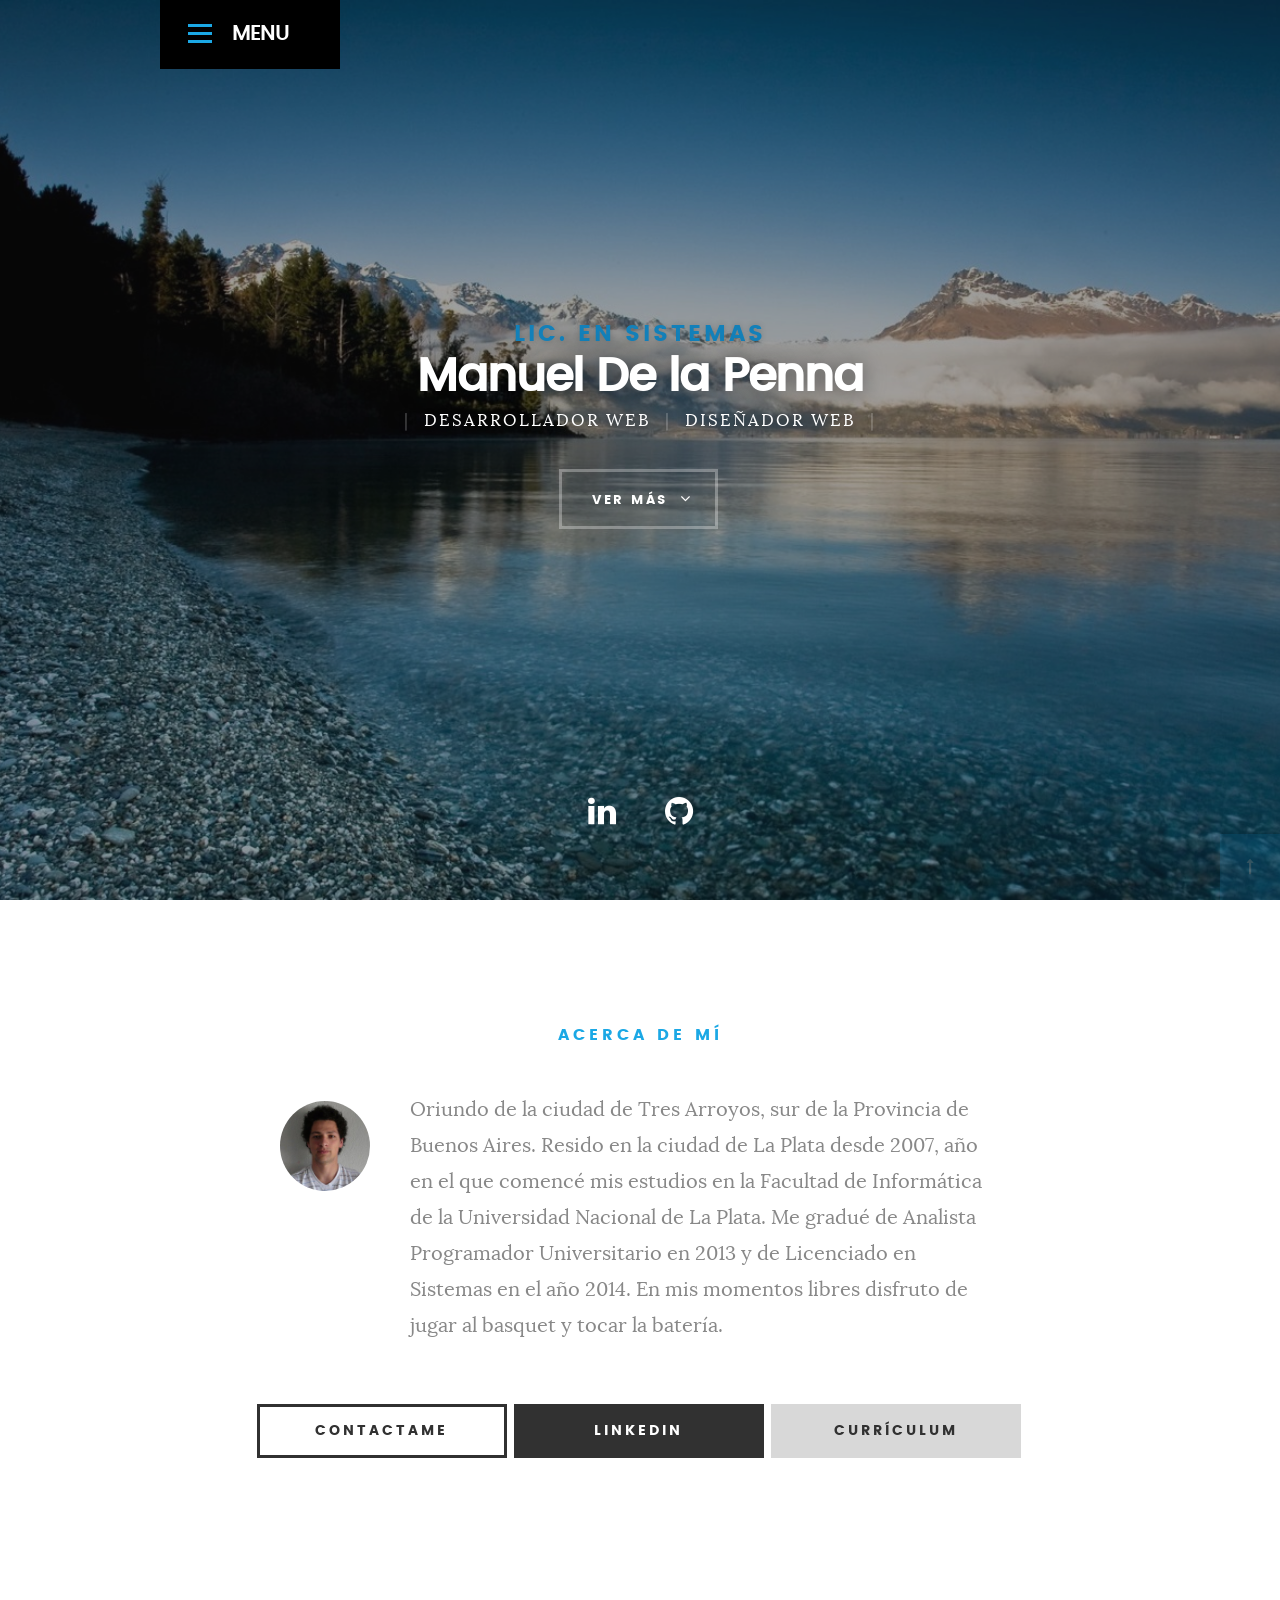
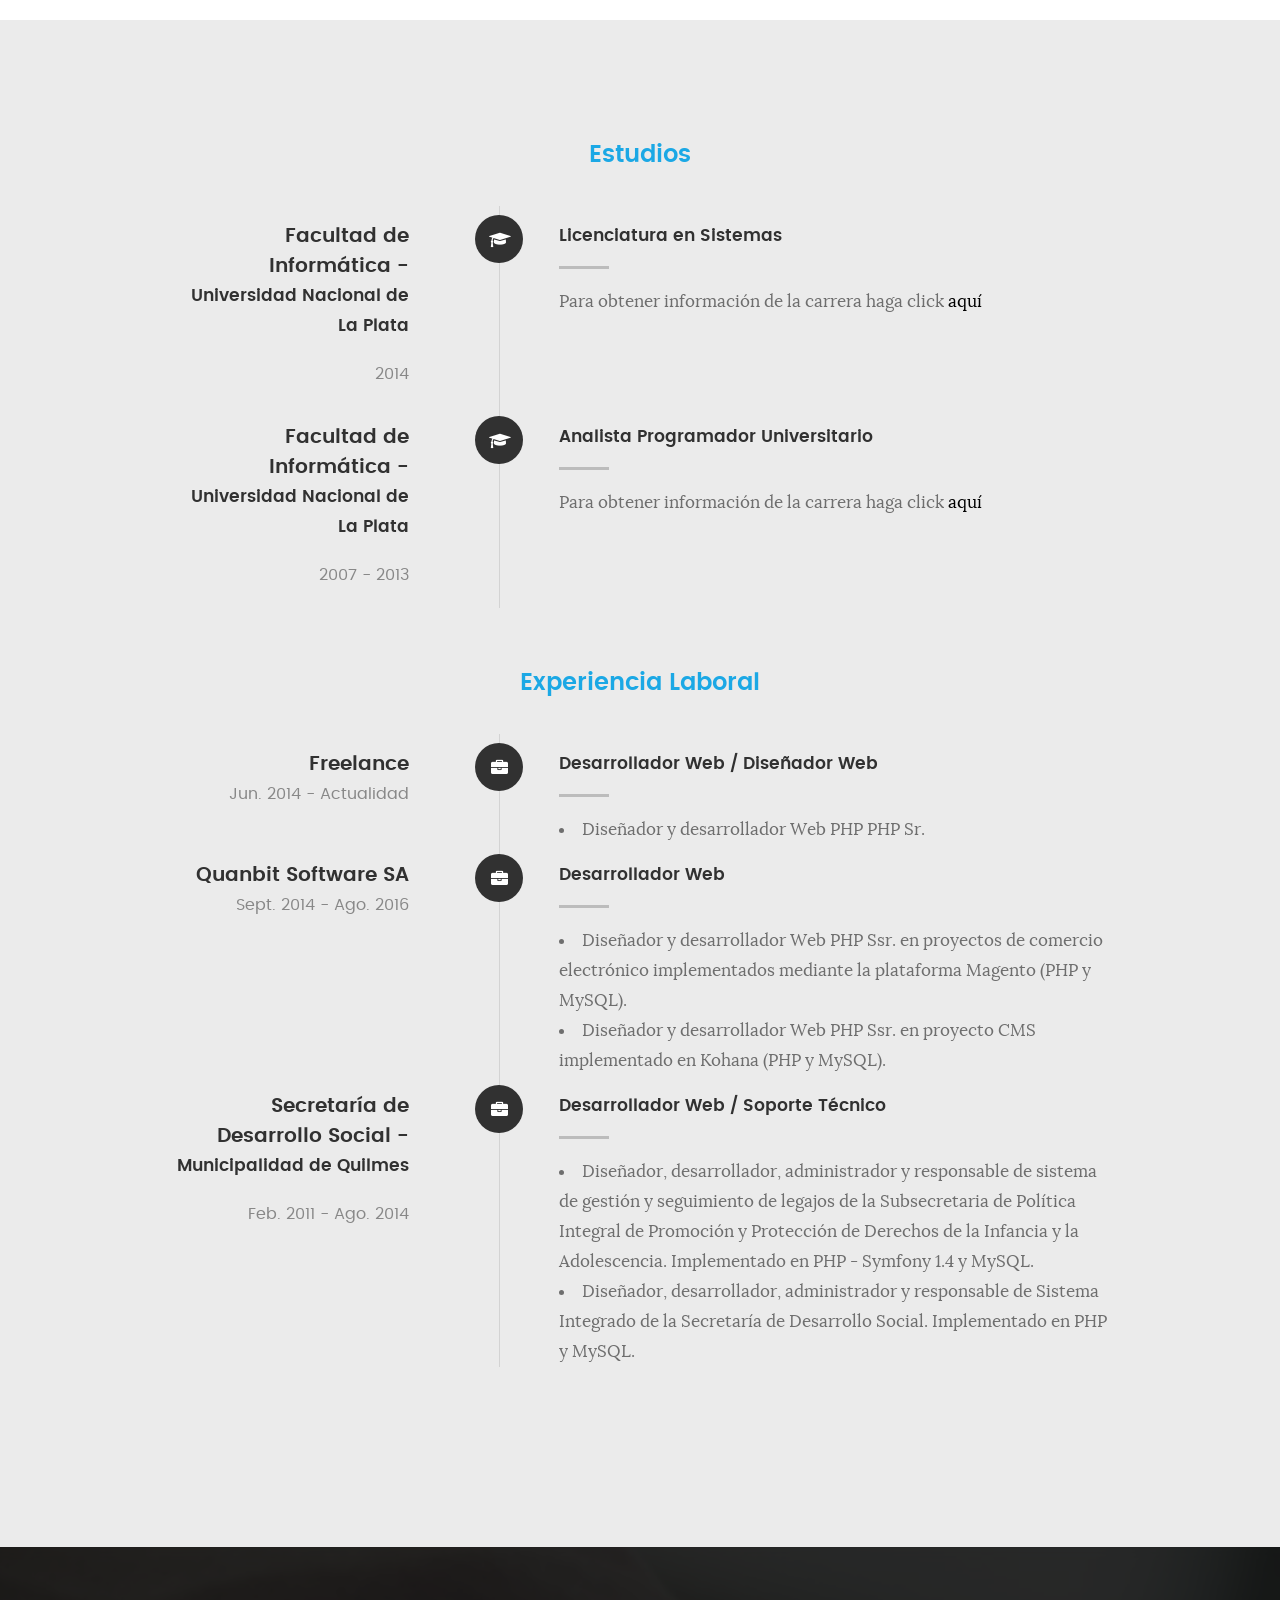
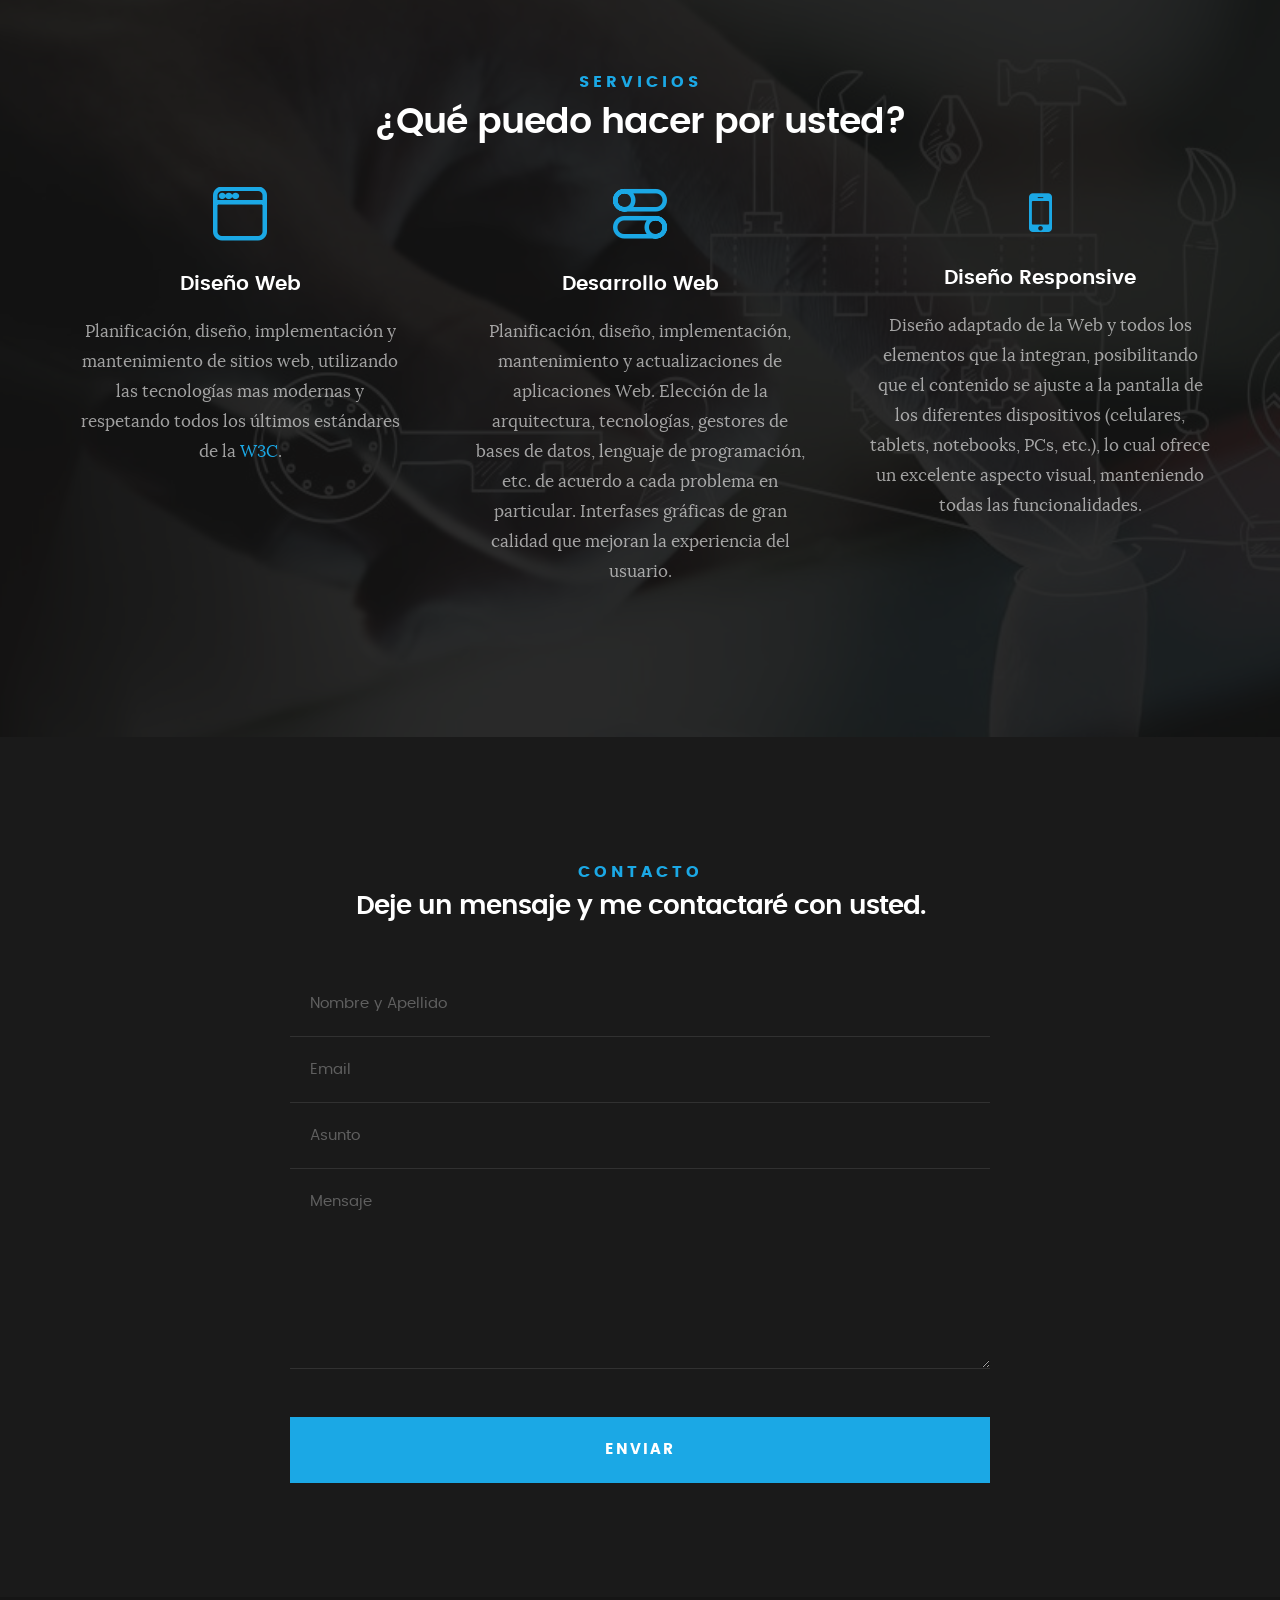
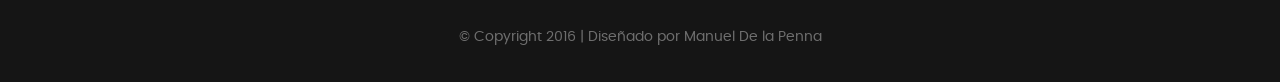
<file: index.html>
<!DOCTYPE html>
<!--[if IE 8 ]><html class="no-js oldie ie8" lang="en"> <![endif]-->
<!--[if IE 9 ]><html class="no-js oldie ie9" lang="en"> <![endif]-->
<!--[if (gte IE 9)|!(IE)]><!--><html class="no-js" lang="en"> <!--<![endif]-->
<head>

   <!--- basic page needs
   ================================================== -->
   <meta charset="utf-8">
	<title>Manuel De la Penna | Lic. en Sistemas</title>
	<meta name="description" content="">  
	<meta name="author" content="">

   <!-- mobile specific metas
   ================================================== -->
	<meta name="viewport" content="width=device-width, initial-scale=1, maximum-scale=1">

 	<!-- CSS
   ================================================== -->
   <link rel="stylesheet" href="css/base.css">  
   <link rel="stylesheet" href="css/main.css">
   <link rel="stylesheet" href="css/vendor.css">     

   <!-- script
   ================================================== -->   
	<script src="js/modernizr.js"></script>
	<script src="js/pace.min.js"></script>

   <!-- favicons
	================================================== -->
	<link rel="icon" type="image/png" href="favicon.ico">

</head>

<body id="top">

	<!-- header 
   ================================================== -->
   <header>   	
   	<div class="row">

   		<div class="top-bar">
   			<a class="menu-toggle" href="#"><span>Menu</span></a>

	   		<div class="logo">
		         <h1>MENU</h1>
		      </div>		      

		   	<nav id="main-nav-wrap">
					<ul class="main-navigation">
						<li class="current"><a class="smoothscroll"  href="#intro" title="">Inicio</a></li>
						<li><a class="smoothscroll"  href="#about" title="">Acerca de mí</a></li>
						<li><a class="smoothscroll"  href="#resume" title="">Estudios y Exp. Laboral</a></li>
						<!--<li><a class="smoothscroll"  href="#portfolio" title="">Trabajos Realizados</a></li>-->
						<li><a class="smoothscroll"  href="#services" title="">Servicios</a></li>					
						<li><a class="smoothscroll"  href="#contact" title="">Contacto</a></li>	
					</ul>
				</nav>    		
   		</div> <!-- /top-bar --> 
   		
   	</div> <!-- /row --> 		
   </header> <!-- /header -->

	<!-- intro section
   ================================================== -->
   <section id="intro">   

   	<div class="intro-overlay"></div>	

   	<div class="intro-content">
   		<div class="row">

   			<div class="col-twelve">

				<h5>Lic. en Sistemas</h5>	   			
	   			<h1>Manuel De la Penna</h1>

	   			<p class="intro-position">
	   				<span>Desarrollador Web</span>
	   				<span>Diseñador Web</span> 
	   			</p>

	   			<a class="button stroke smoothscroll" href="#about" title="">Ver más</a>

	   		</div>  
   			
   		</div>   		 		
   	</div> <!-- /intro-content --> 

   	<ul class="intro-social">        
         <li><a target=_blank href="https://www.linkedin.com/in/manuel-de-la-penna-a4946578?trk=nav_responsive_tab_profile"><i class="fa fa-linkedin"></i></a></li>
         <li><a target=_blank href="https://github.com/manueldelapenna"><i class="fa fa-github"></i></a></li>
    </ul> <!-- /intro-social -->      	

   </section> <!-- /intro -->


   <!-- about section
   ================================================== -->
   <section id="about">  

   	<div class="row section-intro">
   		<div class="col-twelve">

   			<h5>Acerca de mí</h5>
   			
   			<div class="intro-info">

   				<img src="images/profile-pic.jpg" alt="Profile Picture">

   				<p class="lead">Oriundo de la ciudad de Tres Arroyos, sur de la Provincia de Buenos Aires. Resido en la ciudad de La Plata desde 2007, año en el que comencé mis estudios en la Facultad de Informática
				de la Universidad Nacional de La Plata. Me gradué de Analista Programador Universitario en 2013 y de Licenciado en Sistemas en el año 2014. En mis momentos libres 
				disfruto de jugar al basquet y tocar la batería.</p>
   			</div>   			

   		</div>   		
   	</div> <!-- /section-intro -->

   	<div class="row button-section">
   		<div class="col-twelve">
   			<a href="#contact" title="Contactame" class="button stroke smoothscroll">Contactame</a>
   			<a target=_blank href="https://www.linkedin.com/in/manuel-de-la-penna-a4946578?trk=nav_responsive_tab_profile" title="Linkedin" class="button button-primary">Linkedin</a>
			<a href="#resume" title="Currículum" class="button smoothscroll">Currículum</a>
   		</div>   		
   	</div>

   </section> <!-- /process-->    


   <!-- resume Section
   ================================================== -->
	<section id="resume" class="grey-section">
		
   	<div class="row resume-timeline">

   		<div class="col-twelve resume-header">

   		<h2>Estudios</h2>

   		</div> <!-- /resume-header -->

   		<div class="col-twelve">

   			<div class="timeline-wrap">

   				<div class="timeline-block">

	   				<div class="timeline-ico">
	   					<i class="fa fa-graduation-cap"></i>
	   				</div>

	   				<div class="timeline-header">
	   					<h3>Facultad de Informática -</h3>
						<h4>Universidad Nacional de La Plata</h4>
	   					<p>2014</p>
	   				</div>

	   				<div class="timeline-content">
	   					<h4>Licenciatura en Sistemas</h4>
	   					<p>Para obtener información de la carrera haga click <a target=_blank href="http://info.unlp.edu.ar/licenciatura-en-sistemas/">aquí</a></p>
						<br>
						<br>
	   				</div>

	   			</div> <!-- /timeline-block -->

	   			<div class="timeline-block">

	   				<div class="timeline-ico">
	   					<i class="fa fa-graduation-cap"></i>
	   				</div>

	   				<div class="timeline-header">
	   					<h3>Facultad de Informática -</h3>
						<h4>Universidad Nacional de La Plata</h4>
	   					<p>2007 - 2013</p>
	   				</div>

	   				<div class="timeline-content">
	   					<h4>Analista Programador Universitario</h4>
	   					<p>Para obtener información de la carrera haga click <a target=_blank href="http://info.unlp.edu.ar/analista-programador-universitario/">aquí</a></p>
						<br>
						<br>
	   				</div>

	   			</div> <!-- /timeline-block -->

   			</div> <!-- /timeline-wrap -->   			

   		</div> <!-- /col-twelve -->
   		
   	</div> <!-- /resume-timeline -->
	
	<div class="row resume-timeline">

   		<div class="col-twelve resume-header">

   			<h2>Experiencia Laboral</h2>

   		</div> <!-- /resume-header -->

   		<div class="col-twelve">

   			<div class="timeline-wrap">

   				<div class="timeline-block">

	   				<div class="timeline-ico">
	   					<i class="fa fa-briefcase"></i>
	   				</div>

	   				<div class="timeline-header">
	   					<h3>Freelance</h3>
	   					<p>Jun. 2014 - Actualidad</p>
	   				</div>

	   				<div class="timeline-content">
	   					<h4>Desarrollador Web / Diseñador Web</h4>
						<li>Diseñador y desarrollador Web PHP PHP Sr.</li>
	   				</div>

	   			</div> <!-- /timeline-block -->

	   			<div class="timeline-block">

	   				<div class="timeline-ico">
	   					<i class="fa fa-briefcase"></i>
	   				</div>

	   				<div class="timeline-header">
	   					<h3>Quanbit Software SA</h3>
	   					<p>Sept. 2014 - Ago. 2016</p>
	   				</div>

	   				<div class="timeline-content">
	   					<h4>Desarrollador Web</h4>
	   					<li>Diseñador y desarrollador Web PHP Ssr. en proyectos de comercio electrónico implementados mediante la plataforma Magento (PHP y MySQL).</li>
						<li>Diseñador y desarrollador Web PHP Ssr. en proyecto CMS implementado en Kohana (PHP y MySQL).</li>
	   				</div>

	   			</div> <!-- /timeline-block -->

	   			<div class="timeline-block">

	   				<div class="timeline-ico">
	   					<i class="fa fa-briefcase"></i>
	   				</div>

	   				<div class="timeline-header">
	   					<h3>Secretaría de Desarrollo Social -</h3>
						<h4>Municipalidad de Quilmes</h4>
	   					<p>Feb. 2011 - Ago. 2014</p>
	   				</div>

	   				<div class="timeline-content">
	   					<h4>Desarrollador Web / Soporte Técnico</h4>
	   					<li>Diseñador, desarrollador, administrador y responsable de sistema de gestión y seguimiento de legajos de la Subsecretaria de Política Integral de Promoción y Protección de Derechos de la Infancia y la Adolescencia. Implementado en PHP - Symfony 1.4 y MySQL.</li>
						<li>Diseñador, desarrollador, administrador y responsable de Sistema Integrado de la Secretaría de Desarrollo Social. Implementado en PHP y MySQL.</li>
	   				</div>

	   			</div> <!-- /timeline-block -->

   			</div> <!-- /timeline-wrap -->   			

   		</div> <!-- /col-twelve -->
   		
   	</div> <!-- /resume-timeline -->
   			
	</section> <!-- /features -->


	<!-- Portfolio Section
   ================================================== -->
<!-- Buscar en página original-->

	
	<!-- services Section
   ================================================== -->
	<section id="services">

		<div class="overlay"></div>

		<div class="row section-intro">
   		<div class="col-twelve">

   			<h5>Servicios</h5>
   			<h1>¿Qué puedo hacer por usted?</h1>

   		</div>   		
   	</div> <!-- /section-intro -->

   	<div class="row services-content">

   		<div id="owl-slider" class="owl-carousel services-list">

	      	<div class="service">	

	      		<span class="icon"><i class="icon-window"></i></span>            

	            <div class="service-content">	

	            	 <h3>Diseño Web</h3>

		            <p class="desc">Planificación, diseño, implementación y mantenimiento de sitios web, utilizando las tecnologías mas modernas y respetando todos los últimos estándares de la <a style="color:#1BA8E5;" target=_blank href="https://www.w3.org/">W3C</a>.</p>
	         		
	         	</div> 	         	 

				</div> <!-- /service -->

				<div class="service">	

					<span class="icon"><i class="icon-toggles"></i></span>                          

	            <div class="service-content">	

	            	<h3>Desarrollo Web</h3>  

		            <p class="desc">Planificación, diseño, implementación, mantenimiento y actualizaciones de aplicaciones Web. Elección de la arquitectura, tecnologías, gestores de bases de datos, lenguaje de programación, etc. de acuerdo a cada problema en particular. Interfases gráficas de gran calidad que mejoran la experiencia del usuario.</p>

	            </div>	                          

			   </div> <!-- /service -->

				<div class="service">

					<span class="icon"><i class="fa fa-mobile"></i></span>	              

	            <div class="service-content">

	            	<h3>Diseño Responsive</h3>

		            <p class="desc">Diseño adaptado de la Web y todos los elementos que la integran, posibilitando que el contenido se ajuste a la pantalla de los diferentes dispositivos (celulares, tablets, notebooks, PCs, etc.), lo cual ofrece un excelente aspecto visual, manteniendo todas las funcionalidades.</p> 
	         		
	            </div>                

				</div> <!-- /service -->
				
	      </div> <!-- /services-list -->
   		
   	</div> <!-- /services-content -->
		
	</section> <!-- /services -->	
	
   <!-- contact
   ================================================== -->
   <!-- contact
   ================================================== -->
	<section id="contact">

		<div class="row section-intro">
			<div class="col-twelve">

				<h5>Contacto</h5>
				<h1>Deje un mensaje y me contactaré con usted.</h1>

			</div> 
		</div> <!-- /section-intro -->

		<div class="row contact-form">

			<div class="col-twelve">

				<!-- form -->
				<form name="contactForm" id="contactForm" method="post" action="">
					<fieldset>

					  <div class="form-field">
							   <input name="contactName" type="text" id="contactName" placeholder="Nombre y Apellido" value="" minlength="2" required="">
					  </div>
					  <div class="form-field">
						   <input name="contactEmail" type="email" id="contactEmail" placeholder="Email" value="" required="">
					   </div>
					  <div class="form-field">
							   <input name="contactSubject" type="text" id="contactSubject" placeholder="Asunto" value="">
					   </div>                       
					  <div class="form-field">
							<textarea name="contactMessage" id="contactMessage" placeholder="Mensaje" rows="10" cols="50" required=""></textarea>
					   </div>                      
					 <div class="form-field">
						 <button class="submitform">Enviar</button>
						 <div id="submit-loader">
							<div class="text-loader">Enviando...</div>                             
							  <div class="s-loader">
										<div class="bounce1"></div>
										<div class="bounce2"></div>
										<div class="bounce3"></div>
									</div>
								</div>
					  </div>

					</fieldset>
				</form> <!-- Form End -->

				<!-- contact-warning -->
				<div id="message-warning">            	
				</div>            
				<!-- contact-success -->
				<div id="message-success">
				   <i class="fa fa-check"></i>El mensaje ha sido enviado correctamente!<br>
				</div>

			 </div> <!-- /col-twelve -->
			
		</div> <!-- /contact-form -->
		
	</section> <!-- /contact -->
	
   <!-- footer
   ================================================== -->

   <footer>
     	<div class="row" style="margin-top:25px;">
			<div class="copyright">
				<span>© Copyright 2016 | Diseñado por Manuel De la Penna</span>	         	
			</div>		                  

	      	<div id="go-top">
		         <a class="smoothscroll" title="Back to Top" href="#top"><i class="fa fa-long-arrow-up"></i></a>
			</div>

      	</div> <!-- /row -->     	
   </footer>  

   <div id="preloader"> 
    	<div id="loader"></div>
   </div> 

   <!-- Java Script
   ================================================== --> 
   <script src="js/jquery-2.1.3.min.js"></script>
   <script src="js/plugins.js"></script>
   <script src="js/main.js"></script>

</body>

</html>
</file>
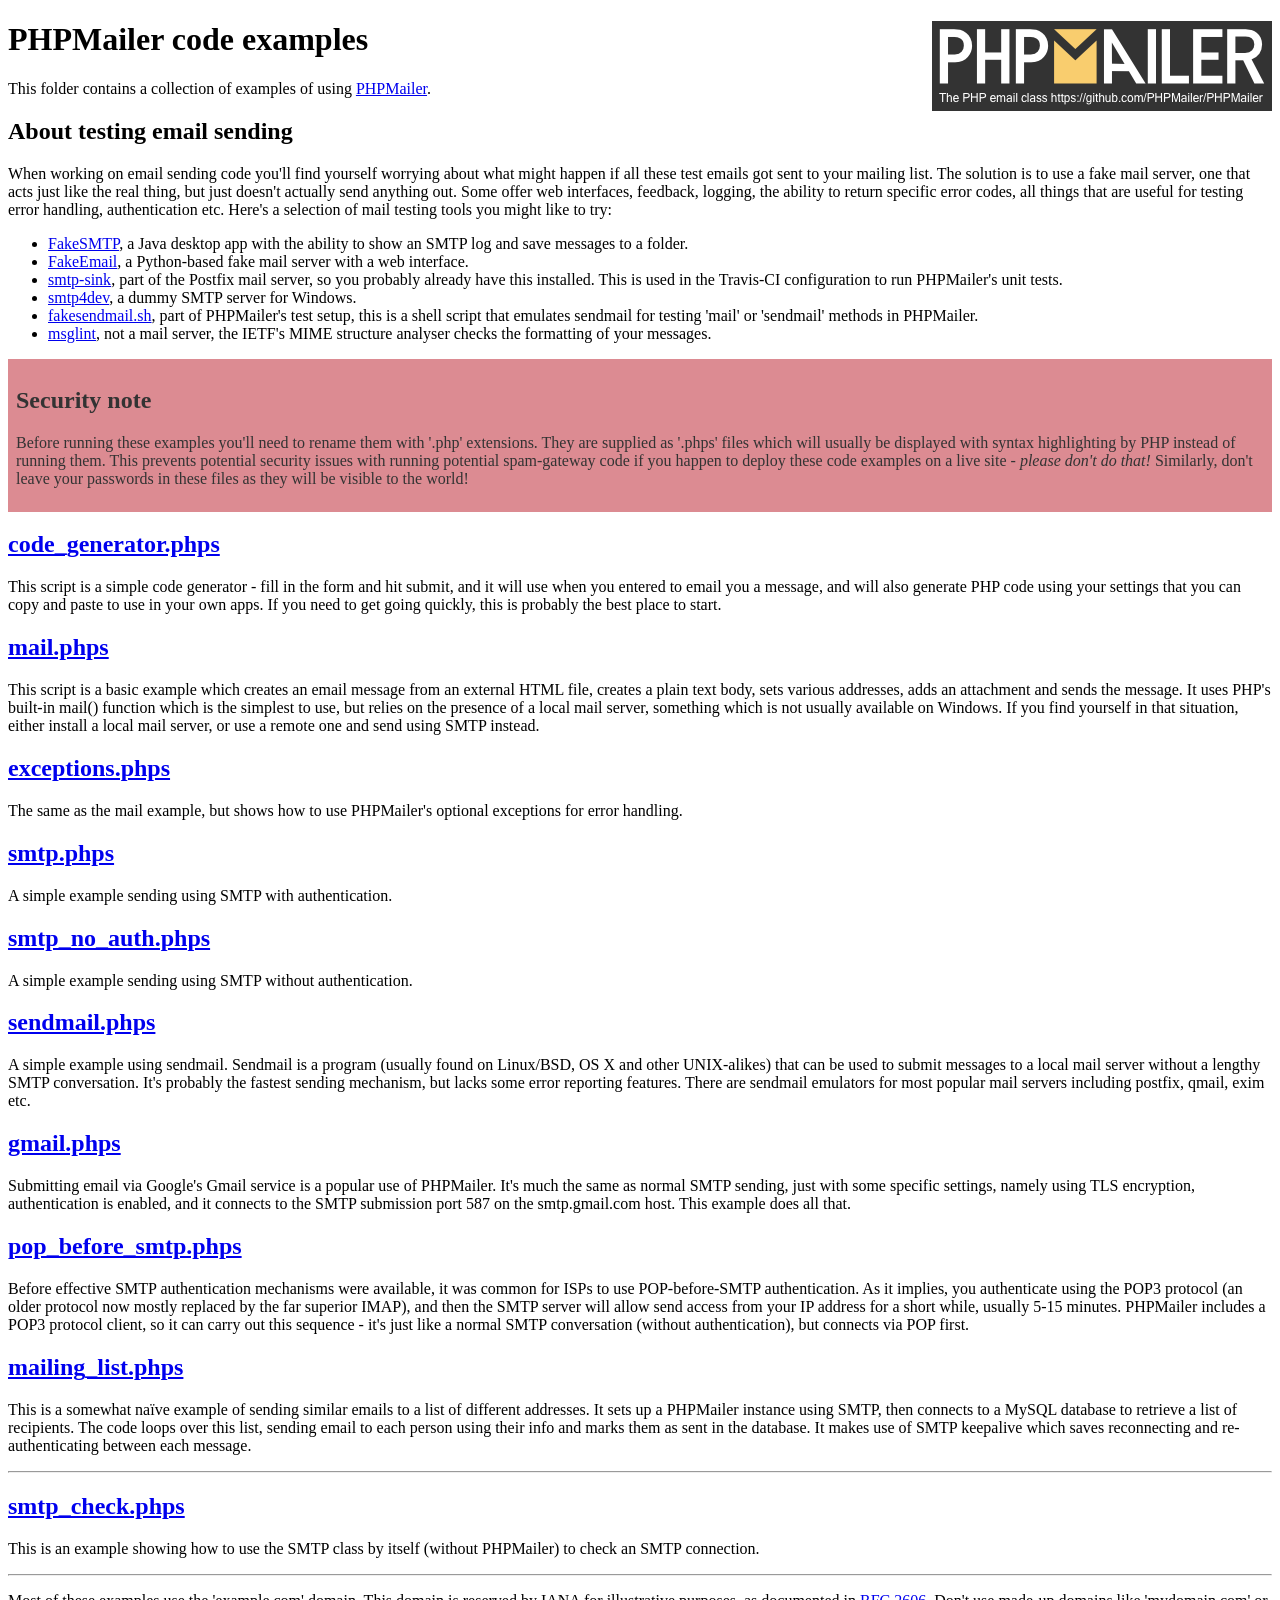
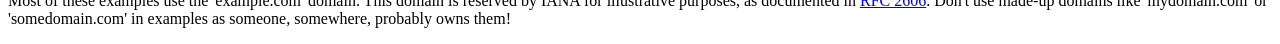
<file: PHPMailer/examples/index.html>
<!DOCTYPE html>
<html>
<head>
	<meta charset="UTF-8">
	<title>PHPMailer Examples</title>
</head>
<body>
<h1>PHPMailer code examples<a href="https://github.com/PHPMailer/PHPMailer"><img src="images/phpmailer.png" style="float:right; border:0;" alt="PHPMailer logo"></a></h1>
<p>This folder contains a collection of examples of using <a href="https://github.com/PHPMailer/PHPMailer">PHPMailer</a>.</p>
<h2>About testing email sending</h2>
<p>When working on email sending code you'll find yourself worrying about what might happen if all these test emails got sent to your mailing list. The solution is to use a fake mail server, one that acts just like the real thing, but just doesn't actually send anything out. Some offer web interfaces, feedback, logging, the ability to return specific error codes, all things that are useful for testing error handling, authentication etc. Here's a selection of mail testing tools you might like to try:</p>
<ul>
  <li><a href="https://github.com/Nilhcem/FakeSMTP">FakeSMTP</a>, a Java desktop app with the ability to show an SMTP log and save messages to a folder. </li>
  <li><a href="https://github.com/isotoma/FakeEmail">FakeEmail</a>, a Python-based fake mail server with a web interface.</li>
  <li><a href="http://www.postfix.org/smtp-sink.1.html">smtp-sink</a>, part of the Postfix mail server, so you probably already have this installed. This is used in the Travis-CI configuration to run PHPMailer's unit tests.</li>
  <li><a href="http://smtp4dev.codeplex.com">smtp4dev</a>, a dummy SMTP server for Windows.</li>
  <li><a href="https://github.com/PHPMailer/PHPMailer/blob/master/test/fakesendmail.sh">fakesendmail.sh</a>, part of PHPMailer's test setup, this is a shell script that emulates sendmail for testing 'mail' or 'sendmail' methods in PHPMailer.</li>
  <li><a href="http://tools.ietf.org/tools/msglint/">msglint</a>, not a mail server, the IETF's MIME structure analyser checks the formatting of your messages.</li>
</ul>
<div style="padding: 8px; color: #333333; background-color: #dc8b92">
<h2>Security note</h2>
<p>Before running these examples you'll need to rename them with '.php' extensions. They are supplied as '.phps' files which will usually be displayed with syntax highlighting by PHP instead of running them. This prevents potential security issues with running potential spam-gateway code if you happen to deploy these code examples on a live site - <em>please don't do that!</em> Similarly, don't leave your passwords in these files as they will be visible to the world!</p>
</div>
<h2><a href="code_generator.phps">code_generator.phps</a></h2>
<p>This script is a simple code generator - fill in the form and hit submit, and it will use when you entered to email you a message, and will also generate PHP code using your settings that you can copy and paste to use in your own apps. If you need to get going quickly, this is probably the best place to start.</p>
<h2><a href="mail.phps">mail.phps</a></h2>
<p>This script is a basic example which creates an email message from an external HTML file, creates a plain text body, sets various addresses, adds an attachment and sends the message. It uses PHP's built-in mail() function which is the simplest to use, but relies on the presence of a local mail server, something which is not usually available on Windows. If you find yourself in that situation, either install a local mail server, or use a remote one and send using SMTP instead.</p>
<h2><a href="exceptions.phps">exceptions.phps</a></h2>
<p>The same as the mail example, but shows how to use PHPMailer's optional exceptions for error handling.</p>
<h2><a href="smtp.phps">smtp.phps</a></h2>
<p>A simple example sending using SMTP with authentication.</p>
<h2><a href="smtp_no_auth.phps">smtp_no_auth.phps</a></h2>
<p>A simple example sending using SMTP without authentication.</p>
<h2><a href="sendmail.phps">sendmail.phps</a></h2>
<p>A simple example using sendmail. Sendmail is a program (usually found on Linux/BSD, OS X and other UNIX-alikes) that can be used to submit messages to a local mail server without a lengthy SMTP conversation. It's probably the fastest sending mechanism, but lacks some error reporting features. There are sendmail emulators for most popular mail servers including postfix, qmail, exim etc.</p>
<h2><a href="gmail.phps">gmail.phps</a></h2>
<p>Submitting email via Google's Gmail service is a popular use of PHPMailer. It's much the same as normal SMTP sending, just with some specific settings, namely using TLS encryption, authentication is enabled, and it connects to the SMTP submission port 587 on the smtp.gmail.com host. This example does all that.</p>
<h2><a href="pop_before_smtp.phps">pop_before_smtp.phps</a></h2>
<p>Before effective SMTP authentication mechanisms were available, it was common for ISPs to use POP-before-SMTP authentication. As it implies, you authenticate using the POP3 protocol (an older protocol now mostly replaced by the far superior IMAP), and then the SMTP server will allow send access from your IP address for a short while, usually 5-15 minutes. PHPMailer includes a POP3 protocol client, so it can carry out this sequence - it's just like a normal SMTP conversation (without authentication), but connects via POP first.</p>
<h2><a href="mailing_list.phps">mailing_list.phps</a></h2>
<p>This is a somewhat naïve example of sending similar emails to a list of different addresses. It sets up a PHPMailer instance using SMTP, then connects to a MySQL database to retrieve a list of recipients. The code loops over this list, sending email to each person using their info and marks them as sent in the database. It makes use of SMTP keepalive which saves reconnecting and re-authenticating between each message.</p>
<hr>
<h2><a href="smtp_check.phps">smtp_check.phps</a></h2>
<p>This is an example showing how to use the SMTP class by itself (without PHPMailer) to check an SMTP connection.</p>
<hr>
<p>Most of these examples use the 'example.com' domain. This domain is reserved by IANA for illustrative purposes, as documented in <a href="http://tools.ietf.org/html/rfc2606">RFC 2606</a>. Don't use made-up domains like 'mydomain.com' or 'somedomain.com' in examples as someone, somewhere, probably owns them!</p>
</body>
</html>
</file>
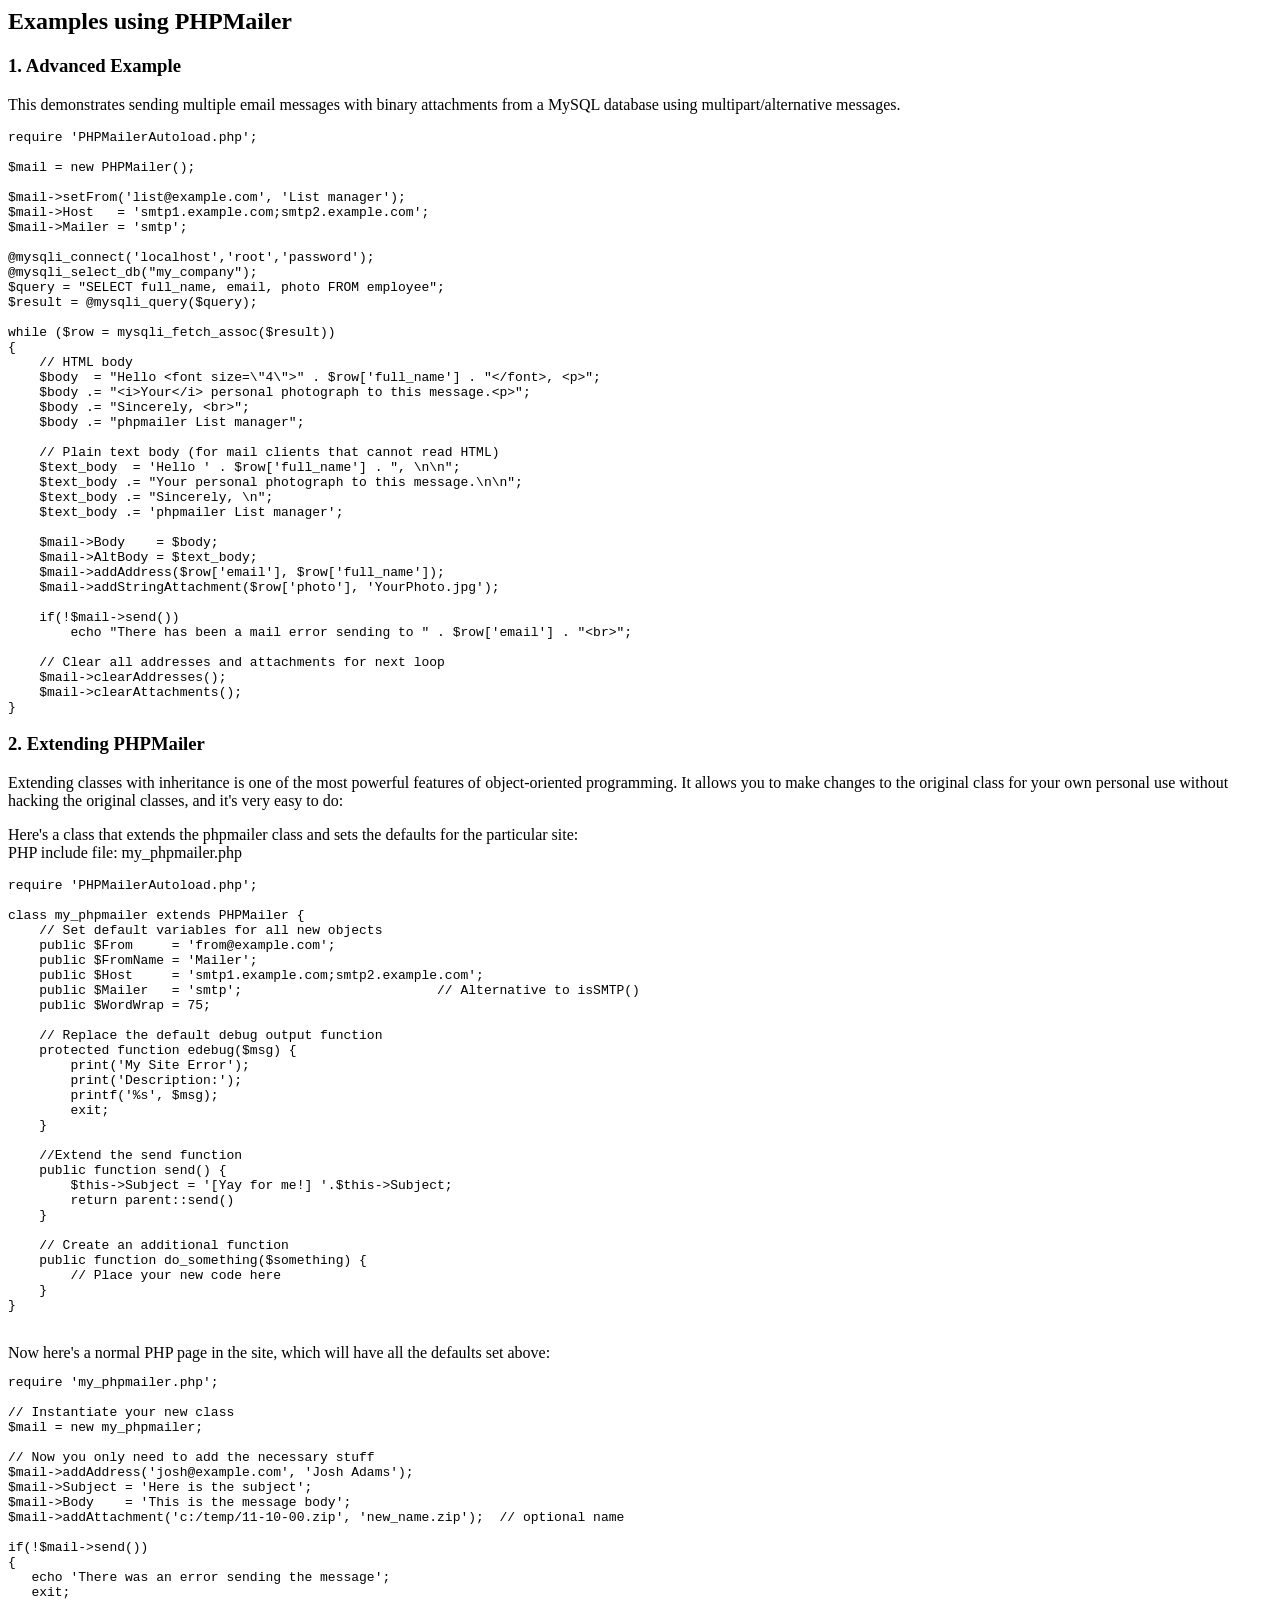
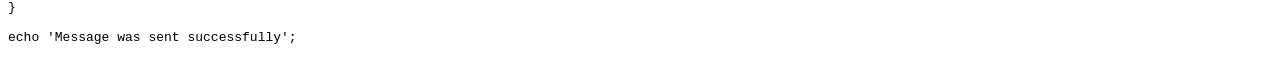
<file: PHPMailer/docs/extending.html>
<html>
<head>
<title>Examples using phpmailer</title>
</head>

<body>

<h2>Examples using PHPMailer</h2>

<h3>1. Advanced Example</h3>
<p>

This demonstrates sending multiple email messages with binary attachments
from a MySQL database using multipart/alternative messages.<p>

<pre>
require 'PHPMailerAutoload.php';

$mail = new PHPMailer();

$mail->setFrom('list@example.com', 'List manager');
$mail->Host   = 'smtp1.example.com;smtp2.example.com';
$mail->Mailer = 'smtp';

@mysqli_connect('localhost','root','password');
@mysqli_select_db("my_company");
$query = "SELECT full_name, email, photo FROM employee";
$result = @mysqli_query($query);

while ($row = mysqli_fetch_assoc($result))
{
    // HTML body
    $body  = "Hello &lt;font size=\"4\"&gt;" . $row['full_name'] . "&lt;/font&gt;, &lt;p&gt;";
    $body .= "&lt;i&gt;Your&lt;/i&gt; personal photograph to this message.&lt;p&gt;";
    $body .= "Sincerely, &lt;br&gt;";
    $body .= "phpmailer List manager";

    // Plain text body (for mail clients that cannot read HTML)
    $text_body  = 'Hello ' . $row['full_name'] . ", \n\n";
    $text_body .= "Your personal photograph to this message.\n\n";
    $text_body .= "Sincerely, \n";
    $text_body .= 'phpmailer List manager';

    $mail->Body    = $body;
    $mail->AltBody = $text_body;
    $mail->addAddress($row['email'], $row['full_name']);
    $mail->addStringAttachment($row['photo'], 'YourPhoto.jpg');

    if(!$mail->send())
        echo "There has been a mail error sending to " . $row['email'] . "&lt;br&gt;";

    // Clear all addresses and attachments for next loop
    $mail->clearAddresses();
    $mail->clearAttachments();
}
</pre>
<p>

<h3>2. Extending PHPMailer</h3>
<p>

Extending classes with inheritance is one of the most
powerful features of object-oriented programming. It allows you to make changes to the
original class for your own personal use without hacking the original
classes, and it's very easy to do:

<p>
Here's a class that extends the phpmailer class and sets the defaults
for the particular site:<br>
PHP include file: my_phpmailer.php
<p>

<pre>
require 'PHPMailerAutoload.php';

class my_phpmailer extends PHPMailer {
    // Set default variables for all new objects
    public $From     = 'from@example.com';
    public $FromName = 'Mailer';
    public $Host     = 'smtp1.example.com;smtp2.example.com';
    public $Mailer   = 'smtp';                         // Alternative to isSMTP()
    public $WordWrap = 75;

    // Replace the default debug output function
    protected function edebug($msg) {
        print('My Site Error');
        print('Description:');
        printf('%s', $msg);
        exit;
    }

    //Extend the send function
    public function send() {
        $this->Subject = '[Yay for me!] '.$this->Subject;
        return parent::send()
    }

    // Create an additional function
    public function do_something($something) {
        // Place your new code here
    }
}
</pre>
<br>
Now here's a normal PHP page in the site, which will have all the defaults set above:<br>

<pre>
require 'my_phpmailer.php';

// Instantiate your new class
$mail = new my_phpmailer;

// Now you only need to add the necessary stuff
$mail->addAddress('josh@example.com', 'Josh Adams');
$mail->Subject = 'Here is the subject';
$mail->Body    = 'This is the message body';
$mail->addAttachment('c:/temp/11-10-00.zip', 'new_name.zip');  // optional name

if(!$mail->send())
{
   echo 'There was an error sending the message';
   exit;
}

echo 'Message was sent successfully';
</pre>
</body>
</html>
</file>
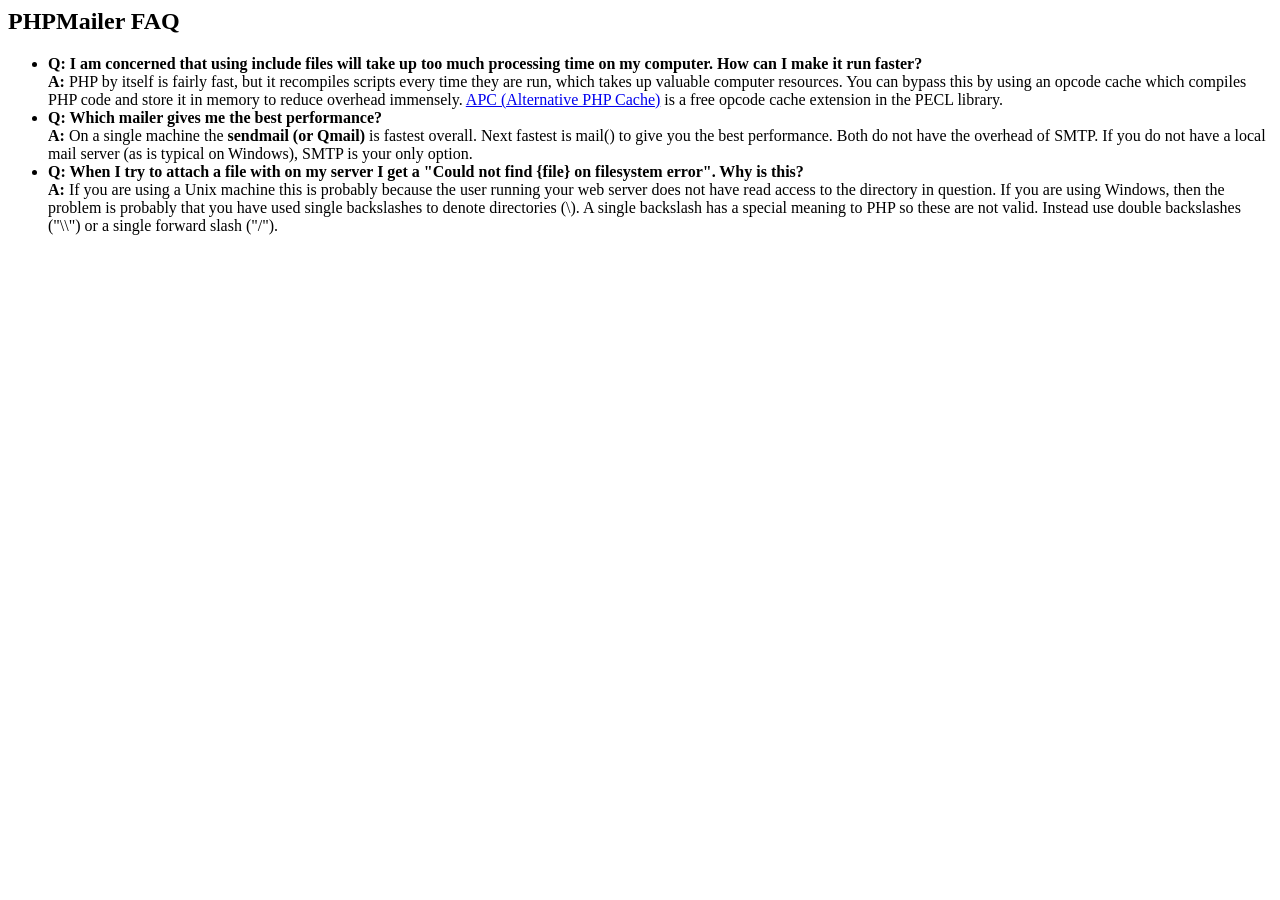
<file: PHPMailer/docs/faq.html>
﻿<html>
<head>
<title>PHPMailer FAQ</title>
</head>
<body>
<h2>PHPMailer FAQ</h2>
<ul>
    <li><strong>Q: I am concerned that using include files will take up too much
    processing time on my computer. How can I make it run faster?</strong><br>
    <strong>A:</strong> PHP by itself is fairly fast, but it recompiles scripts every time they are run, which takes up valuable
    computer resources. You can bypass this by using an opcode cache which compiles
    PHP code and store it in memory to reduce overhead immensely. <a href="http://www.php.net/apc/">APC
    (Alternative PHP Cache)</a> is a free opcode cache extension in the PECL library.</li>
    <li><strong>Q: Which mailer gives me the best performance?</strong><br>
    <strong>A:</strong> On a single machine the <strong>sendmail (or Qmail)</strong> is fastest overall.
    Next fastest is mail() to give you the best performance. Both do not have the overhead of SMTP.
    If you do not have a local mail server (as is typical on Windows), SMTP is your only option.</li>
    <li><strong>Q: When I try to attach a file with on my server I get a
    "Could not find {file} on filesystem error". Why is this?</strong><br>
    <strong>A:</strong> If you are using a Unix machine this is probably because the user
    running your web server does not have read access to the directory in question. If you are using Windows,
    then the problem is probably that you have used single backslashes to denote directories (\).
    A single backslash has a special meaning to PHP so these are not
    valid. Instead use double backslashes ("\\") or a single forward
    slash ("/").</li>
</ul>
</body>
</html>
</file>
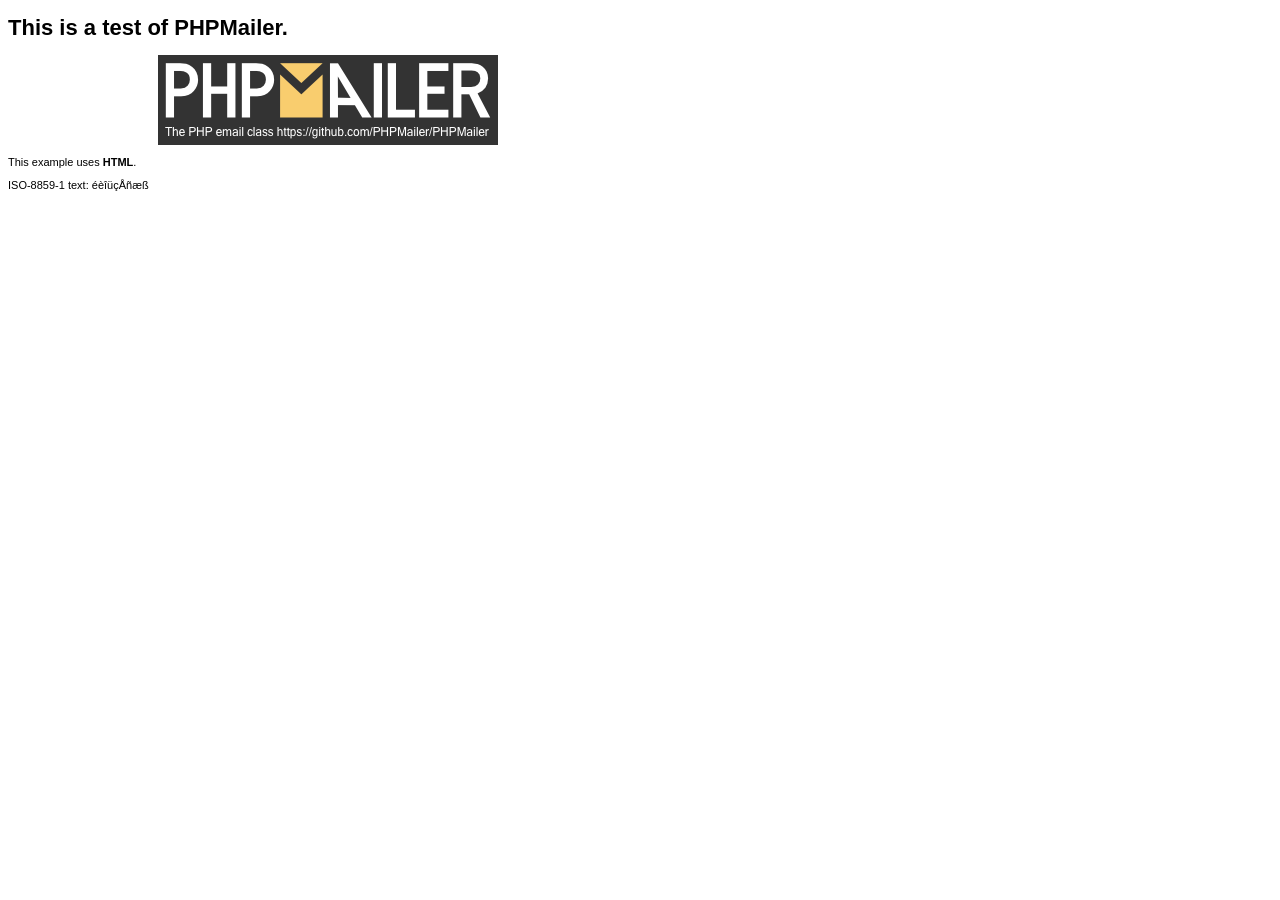
<file: PHPMailer/examples/contents.html>
<!DOCTYPE HTML PUBLIC "-//W3C//DTD HTML 4.01 Transitional//EN" "http://www.w3.org/TR/html4/loose.dtd">
<html>
<head>
  <meta http-equiv="Content-Type" content="text/html; charset=iso-8859-1">
  <title>PHPMailer Test</title>
</head>
<body>
<div style="width: 640px; font-family: Arial, Helvetica, sans-serif; font-size: 11px;">
  <h1>This is a test of PHPMailer.</h1>
  <div align="center">
    <a href="https://github.com/PHPMailer/PHPMailer/"><img src="images/phpmailer.png" height="90" width="340" alt="PHPMailer rocks"></a>
  </div>
  <p>This example uses <strong>HTML</strong>.</p>
  <p>ISO-8859-1 text: ���������</p>
</div>
</body>
</html>
</file>
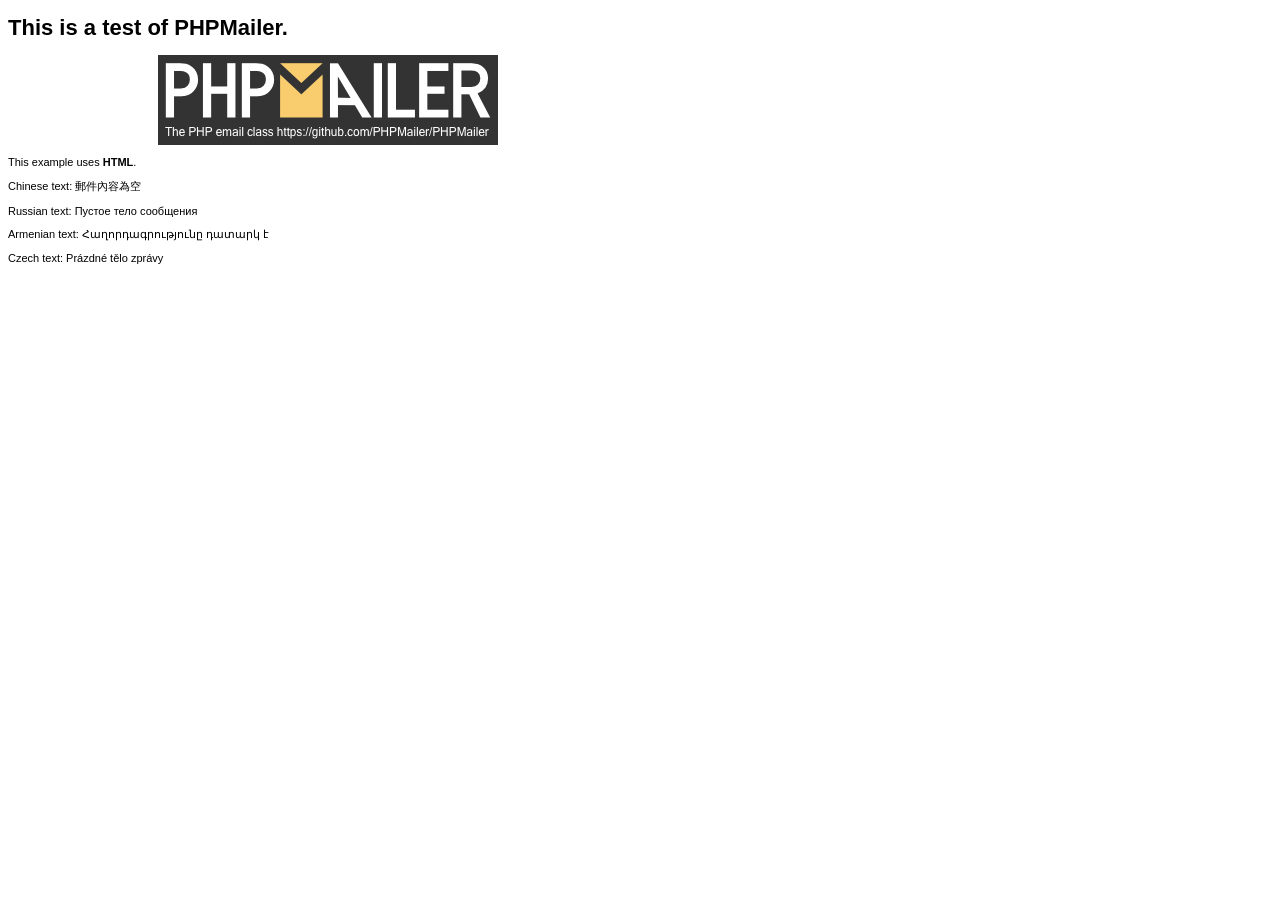
<file: PHPMailer/examples/contentsutf8.html>
<!DOCTYPE HTML PUBLIC "-//W3C//DTD HTML 4.01 Transitional//EN" "http://www.w3.org/TR/html4/loose.dtd">
<html>
<head>
  <meta http-equiv="Content-Type" content="text/html; charset=utf-8">
  <title>PHPMailer Test</title>
</head>
<body>
<div style="width: 640px; font-family: Arial, Helvetica, sans-serif; font-size: 11px;">
  <h1>This is a test of PHPMailer.</h1>
  <div align="center">
    <a href="https://github.com/PHPMailer/PHPMailer/"><img src="images/phpmailer.png" height="90" width="340" alt="PHPMailer rocks"></a>
  </div>
  <p>This example uses <strong>HTML</strong>.</p>
  <p>Chinese text: 郵件內容為空</p>
  <p>Russian text: Пустое тело сообщения</p>
  <p>Armenian text: Հաղորդագրությունը դատարկ է</p>
  <p>Czech text: Prázdné tělo zprávy</p>
</div>
</body>
</html>
</file>
<file: css/base.css>
/**
 * =================================================================== 
 *
 *  Kards v1.0 Base Stylesheet
 *  url: styleshout.com
 *  03-01-2016
 *  ------------------------------------------------------------------
 *  TOC:
 *  01. reset
 *  02. basic/base setup styles
 *  03. grid
 *  04. MISC
 *
 * =================================================================== 
 */

/** 
 * ===================================================================
 * 01. reset - normalize.css v3.0.2 | MIT License | git.io/normalize
 *
 * ------------------------------------------------------------------- 
 */
html {
	font-family: sans-serif;
	-ms-text-size-adjust: 100%;
	-webkit-text-size-adjust: 100%;
}

body {
	margin: 0;
}

article,
aside,
details,
figcaption,
figure,
footer,
header,
hgroup,
main,
menu,
nav,
section,
summary {
	display: block;
}

audio,
canvas,
progress,
video {
	display: inline-block;
	vertical-align: baseline;
}

audio:not([controls]) {
	display: none;
	height: 0;
}

[hidden],
template {
	display: none;
}

a {
	background: transparent;
}

a:active,
a:hover {
	outline: 0;
}

abbr[title] {
	border-bottom: 1px dotted;
}

b,
strong {
	font-weight: bold;
}

dfn {
	font-style: italic;
}

h1 {
	font-size: 2em;
	margin: 0.67em 0;
}

mark {
	background: #ff0;
	color: #000;
}

small {
	font-size: 80%;
}

sub,
sup {
	font-size: 75%;
	line-height: 0;
	position: relative;
	vertical-align: baseline;
}

sup {
	top: -0.5em;
}

sub {
	bottom: -0.25em;
}

img {
	border: 0;
}

svg:not(:root) {
	overflow: hidden;
}

figure {
	margin: 1em 40px;
}

hr {
	-moz-box-sizing: content-box;
	box-sizing: content-box;
	height: 0;
}

pre {
	overflow: auto;
}

code,
kbd,
pre,
samp {
	font-family: monospace, monospace;
	font-size: 1em;
}

button,
input,
optgroup,
select,
textarea {
	color: inherit;
	font: inherit;
	margin: 0;
}

button {
	overflow: visible;
}

button,
select {
	text-transform: none;
}

button,
html input[type="button"],
input[type="reset"],
input[type="submit"] {
	-webkit-appearance: button;
	cursor: pointer;
}

button[disabled],
html input[disabled] {
	cursor: default;
}

button::-moz-focus-inner,
input::-moz-focus-inner {
	border: 0;
	padding: 0;
}

input {
	line-height: normal;
}

input[type="checkbox"],
input[type="radio"] {
	box-sizing: border-box;
	padding: 0;
}

input[type="number"]::-webkit-inner-spin-button,
input[type="number"]::-webkit-outer-spin-button {
	height: auto;
}

input[type="search"] {
	-webkit-appearance: textfield;
	-moz-box-sizing: content-box;
	-webkit-box-sizing: content-box;
	box-sizing: content-box;
}

input[type="search"]::-webkit-search-cancel-button,
input[type="search"]::-webkit-search-decoration {
	-webkit-appearance: none;
}

fieldset {
	border: 1px solid #c0c0c0;
	margin: 0 2px;
	padding: 0.35em 0.625em 0.75em;
}

legend {
	border: 0;
	padding: 0;
}

textarea {
	overflow: auto;
}

optgroup {
	font-weight: bold;
}

table {
	border-collapse: collapse;
	border-spacing: 0;
}

td,
th {
	padding: 0;
}

/** 
 * ===================================================================
 * 02. basic/base setup styles - (_basic.scss)
 *
 * ------------------------------------------------------------------- 
 */
html {
	font-size: 62.5%;
	box-sizing: border-box;
}

*,
*::before,
*::after {
	box-sizing: inherit;
}

body {
	font-weight: normal;
	line-height: 1;
	text-rendering: optimizeLegibility;
	word-wrap: break-word;
	-webkit-overflow-scrolling: touch;
	-webkit-text-size-adjust: none;
}

body,
input,
button {
	-moz-osx-font-smoothing: grayscale;
	-webkit-font-smoothing: antialiased;
}

/**
 * Media - (_basic.scss)
 * ------------------------------------------------------------------- 
 */
img,
video {
	max-width: 100%;
	height: auto;
}

/**
 * Typography resets - (_basic.scss)
 * ------------------------------------------------------------------- 
 */
div,
dl,
dt,
dd,
ul,
ol,
li,
h1,
h2,
h3,
h4,
h5,
h6,
pre,
form,
p,
blockquote,
th,
td {
	margin: 0;
	padding: 0;
}

h1,
h2,
h3,
h4,
h5,
h6 {
	-webkit-font-variant-ligatures: common-ligatures;
	-moz-font-variant-ligatures: common-ligatures;
	font-variant-ligatures: common-ligatures;
	text-rendering: optimizeLegibility;
}

em,
i {
	font-style: italic;
	line-height: inherit;
}

strong,
b {
	font-weight: bold;
	line-height: inherit;
}

small {
	font-size: 60%;
	line-height: inherit;
}

ol,
ul {
	list-style: none;
}

li {
	display: block;
}

/**
 * links - (_basic.scss)
 * ------------------------------------------------------------------- 
 */
a {
	text-decoration: none;
	line-height: inherit;
}

a img {
	border: none;
}

/**
 * inputs - (_basic.scss)
 * ------------------------------------------------------------------- 
 */
fieldset {
	margin: 0;
	padding: 0;
}

input[type="email"],
input[type="number"],
input[type="search"],
input[type="text"],
input[type="tel"],
input[type="url"],
input[type="password"],
textarea {
	-webkit-appearance: none;
	-moz-appearance: none;
	-ms-appearance: none;
	-o-appearance: none;
	appearance: none;
}

/** 
 * ===================================================================
 * 03. grid - (_grid.scss)
 *
 * ------------------------------------------------------------------- 
 */
.row {
	width: 94%;
	max-width: 1140px;
	margin: 0 auto;
}

.row:before,
.row:after {
	content: "";
	display: table;
}

.row:after {
	clear: both;
}

.row .row {
	width: auto;
	max-width: none;
	margin-left: -20px;
	margin-right: -20px;
}

[class*="col-"],
.bgrid {
	float: left;
}

[class*="col-"] + [class*="col-"].end {
	float: right;
}

[class*="col-"] {
	padding: 0 20px;
}

.col-one {
	width: 8.33333%;
}

.col-two,
.col-1-6 {
	width: 16.66667%;
}

.col-three,
.col-1-4 {
	width: 25%;
}

.col-four,
.col-1-3 {
	width: 33.33333%;
}

.col-five {
	width: 41.66667%;
}

.col-six,
.col-1-2 {
	width: 50%;
}

.col-seven {
	width: 58.33333%;
}

.col-eight,
.col-2-3 {
	width: 66.66667%;
}

.col-nine,
.col-3-4 {
	width: 75%;
}

.col-ten,
.col-5-6 {
	width: 83.33333%;
}

.col-eleven {
	width: 91.66667%;
}

.col-twelve,
.col-full {
	width: 100%;
}

/**
 * small screens - (_grid.scss)
 * --------------------------------------------------------------- 
 */
@media screen and (max-width:1024px) {
	.row .row {
		margin-left: -18px;
		margin-right: -18px;
	}

	[class*="col-"] {
		padding: 0 18px;
	}

}

/**
 * tablets - (_grid.scss)
 * --------------------------------------------------------------- 
 */
@media screen and (max-width:768px) {
	.row {
		width: auto;
		padding-left: 30px;
		padding-right: 30px;
	}

	.row .row {
		padding-left: 0;
		padding-right: 0;
		margin-left: -15px;
		margin-right: -15px;
	}

	[class*="col-"] {
		padding: 0 15px;
	}

	.tab-1-4 {
		width: 25%;
	}

	.tab-1-3 {
		width: 33.33333%;
	}

	.tab-1-2 {
		width: 50%;
	}

	.tab-2-3 {
		width: 66.66667%;
	}

	.tab-3-4 {
		width: 75%;
	}

	.tab-full {
		width: 100%;
	}

}

/**
 * large mobile devices - (_grid.scss)
 * --------------------------------------------------------------- 
 */
@media screen and (max-width:600px) {
	.row {
		padding-left: 25px;
		padding-right: 25px;
	}

	.row .row {
		margin-left: -10px;
		margin-right: -10px;
	}

	[class*="col-"] {
		padding: 0 10px;
	}

	.mob-1-4 {
		width: 25%;
	}

	.mob-1-2 {
		width: 50%;
	}

	.mob-3-4 {
		width: 75%;
	}

	.mob-full {
		width: 100%;
	}

}

/**
 * small mobile devices - (_grid.scss)
 * --------------------------------------------------------------- 
 */
@media screen and (max-width:400px) {
	.row .row {
		padding-left: 0;
		padding-right: 0;
		margin-left: 0;
		margin-right: 0;
	}

	[class*="col-"] {
		width: 100% !important;
		float: none !important;
		clear: both !important;
		margin-left: 0;
		margin-right: 0;
		padding: 0;
	}

	[class*="col-"] + [class*="col-"].end {
		float: none;
	}

}

/** 
 * ===================================================================
 * block grids - (_grid.scss)
 *
 * ------------------------------------------------------------------- 
 */
[class*="block-"]:before,
[class*="block-"]:after {
	content: "";
	display: table;
}

[class*="block-"]:after {
	clear: both;
}

.block-1-6 .bgrid {
	width: 16.66667%;
}

.block-1-4 .bgrid {
	width: 25%;
}

.block-1-3 .bgrid {
	width: 33.33333%;
}

.block-1-2 .bgrid {
	width: 50%;
}

/**
 * Clearing for block grid columns. Allow columns with 
 * different heights to align properly.
 */
.block-1-6 .bgrid:nth-child(6n+1),
.block-1-4 .bgrid:nth-child(4n+1),
.block-1-3 .bgrid:nth-child(3n+1),
.block-1-2 .bgrid:nth-child(2n+1) {
	clear: both;
}

/**
 * small screens - (_grid.scss)
 * --------------------------------------------------------------- 
 */
@media screen and (max-width:1024px) {
	.block-s-1-6 .bgrid {
		width: 16.66667%;
	}

	.block-s-1-4 .bgrid {
		width: 25%;
	}

	.block-s-1-3 .bgrid {
		width: 33.33333%;
	}

	.block-s-1-2 .bgrid {
		width: 50%;
	}

	.block-s-full .bgrid {
		width: 100%;
		clear: both;
	}

	[class*="block-s-"] .bgrid:nth-child(n) {
		clear: none;
	}

	.block-s-1-6 .bgrid:nth-child(6n+1),
	.block-s-1-4 .bgrid:nth-child(4n+1),
	.block-s-1-3 .bgrid:nth-child(3n+1),
	.block-s-1-2 .bgrid:nth-child(2n+1) {
		clear: both;
	}

}

/**
 * tablets - (_grid.scss)
 * --------------------------------------------------------------- 
 */
@media screen and (max-width:768px) {
	.block-tab-1-6 .bgrid {
		width: 16.66667%;
	}

	.block-tab-1-4 .bgrid {
		width: 25%;
	}

	.block-tab-1-3 .bgrid {
		width: 33.33333%;
	}

	.block-tab-1-2 .bgrid {
		width: 50%;
	}

	.block-tab-full .bgrid {
		width: 100%;
		clear: both;
	}

	[class*="block-tab-"] .bgrid:nth-child(n) {
		clear: none;
	}

	.block-tab-1-6 .bgrid:nth-child(6n+1),
	.block-tab-1-4 .bgrid:nth-child(4n+1),
	.block-tab-1-3 .bgrid:nth-child(3n+1),
	.block-tab-1-2 .bgrid:nth-child(2n+1) {
		clear: both;
	}

}

/**
 * large mobile devices - (_grid.scss)
 * --------------------------------------------------------------- 
 */
@media screen and (max-width:600px) {
	.block-mob-1-6 .bgrid {
		width: 16.66667%;
	}

	.block-mob-1-4 .bgrid {
		width: 25%;
	}

	.block-mob-1-3 .bgrid {
		width: 33.33333%;
	}

	.block-mob-1-2 .bgrid {
		width: 50%;
	}

	.block-mob-full .bgrid {
		width: 100%;
		clear: both;
	}

	[class*="block-mob-"] .bgrid:nth-child(n) {
		clear: none;
	}

	.block-mob-1-6 .bgrid:nth-child(6n+1),
	.block-mob-1-4 .bgrid:nth-child(4n+1),
	.block-mob-1-3 .bgrid:nth-child(3n+1),
	.block-mob-1-2 .bgrid:nth-child(2n+1) {
		clear: both;
	}

}

/**
 * stack on small mobile devices - (_grid.scss)
 * --------------------------------------------------------------- 
 */
@media screen and (max-width:400px) {
	.stack .bgrid {
		width: 100% !important;
		float: none !important;
		clear: both !important;
		margin-left: 0;
		margin-right: 0;
	}

}

/** 
 * ===================================================================
 * 04. MISC  - (_grid.scss)
 *
 * ------------------------------------------------------------------- 
 */

/**
 * Clearing - (http://nicolasgallagher.com/micro-clearfix-hack/
 */
.group:before,
.group:after {
	content: "";
	display: table;
}

.group:after {
	clear: both;
}

/**
 * Misc Helper Styles 
 */
.hide {
	display: none;
}

.invisible {
	visibility: hidden;
}

.antialiased {
	-webkit-font-smoothing: antialiased;
	-moz-osx-font-smoothing: grayscale;
}

.remove-bottom {
	margin-bottom: 0;
}

.half-bottom {
	margin-bottom: 1.5rem !important;
}

.add-bottom {
	margin-bottom: 3rem !important;
}

.no-border {
	border: none;
}

.full-width {
	width: 100%;
}

.text-center {
	text-align: center;
}

.text-left {
	text-align: left;
}

.text-right {
	text-align: right;
}

.pull-left {
	float: left;
}

.pull-right {
	float: right;
}

.align-center {
	margin-left: auto;
	margin-right: auto;
	text-align: center;
}

/*# sourceMappingURL=base.css.map */
</file>
<file: css/main.css>
/**
 * =================================================================== 
 *
 *  Kards v1.0 Main Stylesheet
 *  url: styleshout.com
 *  03-01-2016
 *  ------------------------------------------------------------------
 *  TOC:
 *  01. webfonts and iconfonts
 *  02. base style overrides
 *  03. typography & general theme styles
 *  04. preloader
 *  05. forms
 *  06. buttons 
 *  07. other components
 *  08. common styles
 *  09. header styles
 *  10. intro
 *  11. about
 *  12. resume
 *  13. portfolio
 *  14. call-to-action section
 *  15. services
 *  16. stats
 *  17. contact
 *  18. footer
 *
 * =================================================================== 
 */


/** 
 * ===================================================================
 * 01. webfonts and iconfonts - (_document-setup.scss)
 *
 * ------------------------------------------------------------------- 
 */
@import url("fonts.css");
@import url("font-awesome/css/font-awesome.min.css");
@import url("micons/micons.css");


/** 
 * ===================================================================
 * 02. base style overrides - (_document-setup.scss)
 *
 * ------------------------------------------------------------------- 
 */
html {
	font-size: 10px;
}

@media only screen and (max-width:1024px) {
	html {
		font-size: 9.411764705882353px;
	}
}
@media only screen and (max-width:768px) {
	html {
		font-size: 10px;
	}
}
@media only screen and (max-width:400px) {
	html {
		font-size: 9.411764705882353px;
	}
}

html, body {
	height: 100%;
}
body {
	background: #151515;
	font-family: "lora-regular", serif;
	font-size: 1.7rem;
	line-height: 3rem;
	color: #6e6e6e;
}

/**
 * links - (_document-setup.scss)
 * -------------------------------------------------------------------
 */
a, a:visited {
	color: #000000;
	-moz-transition: all 0.3s ease-in-out;
	-o-transition: all 0.3s ease-in-out;
	-webkit-transition: all 0.3s ease-in-out;
	-ms-transition: all 0.3s ease-in-out;
	transition: all 0.3s ease-in-out;
}
a:hover, a:focus, a:active {
	color: #1BA8E5;
	outline: 0;
}

/** 
 * ===================================================================
 * 03. typography & general theme styles - (_document-setup.scss)
 *
 * ------------------------------------------------------------------- 
 */
h1, h2, h3, h4, h5, h6, .h01, .h02, .h03, .h04, .h05, .h06 {
	font-family: "poppins-semibold", sans-serif;
	color: #313131;
	font-style: normal;
	text-rendering: optimizeLegibility;
	margin-bottom: 2.1rem;
}
h3, .h03, h4, .h04 {
	margin-bottom: 1.8rem;
}
h5, .h05, h6, .h06 {
	font-family: "poppins-bold";
	margin-bottom: 1.2rem;
}
h1, .h01 {
	font-size: 2.1rem;
	line-height: 1.355;
	letter-spacing: -.1rem;
}
@media only screen and (max-width:600px) {
	h1, .h01 {
		font-size: 2.6rem;
		letter-spacing: -.07rem;
	}
}
h2, .h02 {
	font-size: 2.4rem;
	line-height: 1.25;
}
h3, .h03 {
	font-size: 2rem;
	line-height: 1.5;
}
h4, .h04 {
	font-size: 1.7rem;
	line-height: 1.765;
}
h5, .h05 {
	font-size: 1.4rem;
	line-height: 1.714;
	text-transform: uppercase;
	letter-spacing: .15rem;
}
h6, .h06 {
	font-size: 1.3rem;
	line-height: 1.846;
	text-transform: uppercase;
	letter-spacing: .15rem;
}
p img {
	margin: 0;
}
p.lead {
	font-family: "lora-regular", serif;
	font-size: 2rem;
	line-height: 1.8;
	color: #888888;
}
@media only screen and (max-width:768px) {
	p.lead {
		font-size: 1.7rem;
	}
}
em, i, strong, b {
	font-size: 1.7rem;
	line-height: 3rem;
	font-style: normal;
	font-weight: normal;
}
em, i {
	font-family: "lora-italic", serif;
}
strong, b {
	font-family: "lora-bold", serif;
}
small {
	font-size: 1.2rem;
	line-height: inherit;
}
blockquote {
	margin: 3rem 0;
	padding-left: 4rem;
	position: relative;
}
blockquote:before {
	content: "\201C";
	font-size: 8rem;
	line-height: 0px;
	margin: 0;
	color: #313131;
	font-family: arial, sans-serif;
	position: absolute;
	top: 3rem;
	left: 0;
}
blockquote p {
	font-family: georgia, serif;
	font-style: italic;
	padding: 0;
	font-size: 1.9rem;
	line-height: 1.737;
}
blockquote cite {
	display: block;
	font-size: 1.3rem;
	font-style: normal;
	line-height: 1.616;
}
blockquote cite:before {
	content: "\2014 \0020";
}
blockquote cite a, blockquote cite a:visited {
	color: #888888;
	border: none;
}
abbr {
	font-family: "poppins-bold", serif;
	font-variant: small-caps;
	text-transform: lowercase;
	letter-spacing: .05rem;
	color: #888888;
}
var, kbd, samp, code, pre {
	font-family: Consolas, "Andale Mono", Courier, "Courier New", monospace;
}
pre {
	padding: 2.4rem 3rem 3rem;
	background: #F1F1F1;
}
code {
	font-size: 1.4rem;
	margin: 0 .2rem;
	padding: .3rem .6rem;
	white-space: nowrap;
	background: #F1F1F1;
	border: 1px solid #E1E1E1;
	border-radius: 3px;
}
pre > code {
	display: block;
	white-space: pre;
	line-height: 2;
	padding: 0;
	margin: 0;
}
pre.prettyprint > code {
	border: none;
}
del {
	text-decoration: line-through;
}
abbr[title], dfn[title] {
	border-bottom: 1px dotted;
	cursor: help;
}
mark {
	background: #FFF49B;
	color: #000;
}
hr {
	border: solid #d2d2d2;
	border-width: 1px 0 0;
	clear: both;
	margin: 2.4rem 0 1.5rem;
	height: 0;
}

/**
 * Lists - (_document-setup.scss)  
 * -------------------------------------------------------------------
 */
ol {
	list-style: decimal;
}
ul {
	list-style: disc;
}
li {
	display: list-item;
}
ol, ul {
	margin-left: 1.7rem;
}
ul li {
	padding-left: .4rem;
}
ul ul, ul ol, ol ol, ol ul {
	margin: .6rem 0 .6rem 1.7rem;
}
ul.disc li {
	display: list-item;
	list-style: none;
	padding: 0 0 0 .8rem;
	position: relative;
}
ul.disc li::before {
	content: "";
	display: inline-block;
	width: 8px;
	height: 8px;
	border-radius: 50%;
	background: #1BA8E5;
	position: absolute;
	left: -17px;
	top: 11px;
	vertical-align: middle;
}
dt {
	margin: 0;
	color: #1BA8E5;
}
dd {
	margin: 0 0 0 2rem;
}

/**
 * tables - (_document-setup.scss)  
 * -------------------------------------------------------------------
 */
table {
	border-width: 0;
	width: 100%;
	max-width: 100%;
	font-family: "lora-regular", sans-serif;
}
th, td {
	padding: 1.5rem 3rem;
	text-align: left;
	border-bottom: 1px solid #E8E8E8;
}
th {
	color: #313131;
	font-family: "poppins-bold", sans-serif;
}
td {
	line-height: 1.5;
}
th:first-child, td:first-child {
	padding-left: 0;
}
th:last-child, td:last-child {
	padding-right: 0;
}
.table-responsive {
	overflow-x: auto;
	-webkit-overflow-scrolling: touch;
}

/**
 * Spacing - (_document-setup.scss)  
 * -------------------------------------------------------------------
 */
button, .button {
	margin-bottom: 1.2;
}
fieldset {
	margin-bottom: 1.5rem;
}
input,
textarea,
select,
pre,
blockquote,
figure,
table,
p,
ul,
ol,
dl,
form,
.fluid-video-wrapper,
.ss-custom-select {
	margin-bottom: 3rem;
}

/**
 * floated image - (_document-setup.scss)  
 * -------------------------------------------------------------------
 */
img.pull-right {
	margin: .9rem 0 0 2.4rem;
}
img.pull-left {
	margin: .9rem 2.4rem 0 0;
}

/**
 * block grid paddings - (_document-setup.scss) 
 * -------------------------------------------------------------------
 */
.bgrid {
	padding: 0 20px;
}
@media only screen and (max-width:1024px) {
	.bgrid {
		padding: 0 18px;
	}
}
@media only screen and (max-width:768px) {
	.bgrid {
		padding: 0 15px;
	}
}
@media only screen and (max-width:600px) {
	.bgrid {
		padding: 0 10px;
	}
}
@media only screen and (max-width:400px) {
	.bgrid {
		padding: 0;
	}
}

/**
 * pace.js styles - minimal  - (_document-setup.scss)
 * -------------------------------------------------------------------
 */
.pace {
	-webkit-pointer-events: none;
	pointer-events: none;
	-webkit-user-select: none;
	-moz-user-select: none;
	user-select: none;
}
.pace-inactive {
	display: none;
}
.pace .pace-progress {
	background: #1BA8E5;
	position: fixed;
	z-index: 900;
	top: 0;
	right: 100%;
	width: 100%;
	height: 6px;
}

/** 
 * ===================================================================
 * 04. preloader - (_preloader-1.scss)
 *
 * ------------------------------------------------------------------- 
 */
#preloader {
	position: fixed;
	top: 0;
	left: 0;
	right: 0;
	bottom: 0;
	background: #151515;
	z-index: 800;
	height: 100%;
	width: 100%;
}
.no-js #preloader, .oldie #preloader {
	display: none;
}
#loader {
	position: absolute;
	left: 50%;
	top: 50%;
	width: 60px;
	height: 60px;
	margin: -30px 0 0 -30px;
	padding: 0;
}
#loader:before {
	content: "";
	border-top: 11px solid rgba(255, 255, 255, 0.1);
	border-right: 11px solid rgba(255, 255, 255, 0.1);
	border-bottom: 11px solid rgba(255, 255, 255, 0.1);
	border-left: 11px solid #1BA8E5;
	-webkit-animation: load 1.1s infinite linear;
	animation: load 1.1s infinite linear;
	display: block;
	border-radius: 50%;
	width: 60px;
	height: 60px;
}
@-webkit-keyframes load {
	0% {
		-webkit-transform: rotate(0deg);
		transform: rotate(0deg);
	}
	100% {
		-webkit-transform: rotate(360deg);
		transform: rotate(360deg);
	}
}
@keyframes load {
	0% {
		-webkit-transform: rotate(0deg);
		transform: rotate(0deg);
	}
	100% {
		-webkit-transform: rotate(360deg);
		transform: rotate(360deg);
	}
}

/** 
 * ===================================================================
 * 05. forms - (_forms.scss)
 *
 * ------------------------------------------------------------------- 
 */
fieldset {
	border: none;
}
input[type="email"],
input[type="number"],
input[type="search"],
input[type="text"],
input[type="tel"],
input[type="url"],
input[type="password"],
textarea,
select {
	display: block;
	height: 6rem;
	padding: 1.5rem 0;
	border: 0;
	outline: none;
	vertical-align: middle;
	color: #313131;
	font-family: "poppins-regular", sans-serif;
	font-size: 1.5rem;
	line-height: 3rem;
	max-width: 100%;
	background: transparent;
	border-bottom: 1px solid rgba(0, 0, 0, 0.3);
	-moz-transition: all 0.3s ease-in-out;
	-o-transition: all 0.3s ease-in-out;
	-webkit-transition: all 0.3s ease-in-out;
	-ms-transition: all 0.3s ease-in-out;
	transition: all 0.3s ease-in-out;
}
.ss-custom-select {
	position: relative;
	padding: 0;
}
.ss-custom-select select {
	-webkit-appearance: none;
	-moz-appearance: none;
	-ms-appearance: none;
	-o-appearance: none;
	appearance: none;
	text-indent: 0.01px;
	text-overflow: '';
	margin: 0;
	line-height: 3rem;
	vertical-align: middle;
}
.ss-custom-select select option {
	padding-left: 2rem;
	padding-right: 2rem;
}
.ss-custom-select select::-ms-expand {
	display: none;
}
.ss-custom-select::after {
	content: '\f0d7';
	font-family: 'FontAwesome';
	position: absolute;
	top: 50%;
	right: 1.5rem;
	margin-top: -10px;
	bottom: auto;
	width: 20px;
	height: 20px;
	line-height: 20px;
	font-size: 18px;
	text-align: center;
	pointer-events: none;
	color: #252525;
}

/* IE9 and below */
.oldie .ss-custom-select::after {
	display: none;
}
textarea {
	min-height: 25rem;
}
input[type="email"]:focus,
input[type="number"]:focus,
input[type="search"]:focus,
input[type="text"]:focus,
input[type="tel"]:focus,
input[type="url"]:focus,
input[type="password"]:focus,
textarea:focus,
select:focus {
	color: #1380B9;
	border-bottom: 1px solid #1BA8E5;
}
label, legend {
	font-family: "poppins-bold", sans-serif;
	font-size: 1.4rem;
	margin-bottom: .6rem;
	color: #3b3b3b;
	display: block;
}
input[type="checkbox"], input[type="radio"] {
	display: inline;
}
label > .label-text {
	display: inline-block;
	margin-left: 1rem;
	font-family: "poppins-regular", sans-serif;
	line-height: inherit;
}
label > input[type="checkbox"], label > input[type="radio"] {
	margin: 0;
	position: relative;
	top: .15rem;
}

/**
 * Style Placeholder Text  
 * -
 */
::-webkit-input-placeholder {
	color: #a1a1a1;
}
:-moz-placeholder {
	color: #a1a1a1;  /* Firefox 18- */
}
::-moz-placeholder {
	color: #a1a1a1;  /* Firefox 19+ */
}
:-ms-input-placeholder {
	color: #a1a1a1;
}
.placeholder {
	color: #a1a1a1 !important;
}

/** 
 * ===================================================================
 * 06. buttons - (_button-essentials.scss)
 *
 * ------------------------------------------------------------------- 
 */
.button,
a.button,
button,
input[type="submit"],
input[type="reset"],
input[type="button"] {
	display: inline-block;
	font-family: "poppins-bold", sans-serif;
	font-size: 1.4rem;
	text-transform: uppercase;
	letter-spacing: .3rem;
	height: 5.4rem;
	line-height: 5.4rem;
	padding: 0 3rem;
	margin: 0 .3rem 1.2rem 0;
	background: #d8d8d8;
	color: #313131;
	text-decoration: none;
	cursor: pointer;
	text-align: center;
	white-space: nowrap;
	border: none;
	-moz-transition: all 0.3s ease-in-out;
	-o-transition: all 0.3s ease-in-out;
	-webkit-transition: all 0.3s ease-in-out;
	-ms-transition: all 0.3s ease-in-out;
	transition: all 0.3s ease-in-out;
}
.button:hover,
a.button:hover,
button:hover,
input[type="submit"]:hover,
input[type="reset"]:hover,
input[type="button"]:hover,
.button:focus,
button:focus,
input[type="submit"]:focus,
input[type="reset"]:focus,
input[type="button"]:focus {
	background: #bebebe;
	color: #000000;
	outline: 0;
}
.button.button-primary,
a.button.button-primary,
button.button-primary,
input[type="submit"].button-primary,
input[type="reset"].button-primary,
input[type="button"].button-primary {
	background: #313131;
	color: #FFFFFF;
}
.button.button-primary:hover,
a.button.button-primary:hover,
button.button-primary:hover,
input[type="submit"].button-primary:hover,
input[type="reset"].button-primary:hover,
input[type="button"].button-primary:hover,
.button.button-primary:focus,
button.button-primary:focus,
input[type="submit"].button-primary:focus,
input[type="reset"].button-primary:focus,
input[type="button"].button-primary:focus {
	background: #1f1f1f;
}
button.full-width, .button.full-width {
	width: 100%;
	margin-right: 0;
}
button.medium, .button.medium {
	height: 5.7rem !important;
	line-height: 5.7rem !important;
	padding: 0 1.8rem !important;
}
button.large, .button.large {
	height: 6rem !important;
	line-height: 6rem !important;
	padding: 0rem 3rem !important;
}
button.stroke, .button.stroke {
	background: transparent !important;
	border: 3px solid #313131;
	line-height: 4.8rem;
}
button.stroke.medium, .button.stroke.medium {
	line-height: 5.1rem !important;
}
button.stroke.large, .button.stroke.large {
	line-height: 5.4rem !important;
}
button.stroke:hover, .button.stroke:hover {
	border: 3px solid #1BA8E5;
	color: #1BA8E5;
}
button::-moz-focus-inner, input::-moz-focus-inner {
	border: 0;
	padding: 0;
}


/** 
 * ===================================================================
 * 07. other components - (_others.scss)
 *
 * ------------------------------------------------------------------- 
 */

/**
 * alert box - (_alert-box.scss)
 * -------------------------------------------------------------------
 */
.alert-box {
	padding: 2.1rem 4rem 2.1rem 3rem;
	position: relative;
	margin-bottom: 3rem;
	border-radius: 3px;
	font-family: "poppins-regular", sans-serif;
	font-size: 1.5rem;
}
.alert-box .close {
	position: absolute;
	right: 1.8rem;
	top: 1.8rem;
	cursor: pointer;
}
.ss-error {
	background-color: #ffd1d2;
	color: #e65153;
}
.ss-success {
	background-color: #c8e675;
	color: #758c36;
}
.ss-info {
	background-color: #d7ecfb;
	color: #4a95cc;
}
.ss-notice {
	background-color: #fff099;
	color: #bba31b;
}

/**
 * additional typo styles - (_additional-typo.scss)
 * -------------------------------------------------------------------
 */

/**
 * drop cap 
 */
.drop-cap:first-letter {
	float: left;
	margin: 0;
	padding: 1.5rem .6rem 0 0;
	font-size: 8.4rem;
	font-family: "poppins-bold", sans-serif;
	line-height: 6rem;
	text-indent: 0;
	background: transparent;
	color: #313131;
}

/**
 * line definition style
 */
.lining dt, .lining dd {
	display: inline;
	margin: 0;
}
.lining dt + dt:before, .lining dd + dt:before {
	content: "\A";
	white-space: pre;
}
.lining dd + dd:before {
	content: ", ";
}
.lining dd + dd:before {
	content: ", ";
}
.lining dd:before {
	content: ": ";
	margin-left: -0.2em;
}

/**
 * dictionary definition style
 */
.dictionary-style dt {
	display: inline;
	counter-reset: definitions;
}
.dictionary-style dt + dt:before {
	content: ", ";
	margin-left: -0.2em;
}
.dictionary-style dd {
	display: block;
	counter-increment: definitions;
}
.dictionary-style dd:before {
	content: counter(definitions, decimal) ". ";
}

/** 
 * Pull Quotes
 * -----------
 * markup:
 *
 * <aside class="pull-quote">
 *		<blockquote>
 *			<p></p>
 *		</blockquote>
 *	</aside>
 *
 * --------------------------------------------------------------------- 
 */
.pull-quote {
	position: relative;
	padding: 2.1rem 3rem 2.1rem 0px;
}
.pull-quote:before, .pull-quote:after {
	height: 1em;
	position: absolute;
	font-size: 8rem;
	font-family: Arial, Sans-Serif;
	color: #333;
}
.pull-quote:before {
	content: "\201C";
	top: 33px;
	left: 0;
}
.pull-quote:after {
	content: '\201D';
	bottom: -33px;
	right: 0;
}
.pull-quote blockquote {
	margin: 0;
}
.pull-quote blockquote:before {
	content: none;
}

/** 
 * Stats Tab
 * ---------
 * markup:
 *
 * <ul class="stats-tabs">
 *		<li><a href="#">[value]<em>[name]</em></a></li>
 *	</ul>
 *
 * Extend this object into your markup.
 *
 * ---------------------------------------------------------------------
 */
.stats-tabs {
	padding: 0;
	margin: 3rem 0;
}
.stats-tabs li {
	display: inline-block;
	margin: 0 1.5rem 3rem 0;
	padding: 0 1.5rem 0 0;
	border-right: 1px solid #ccc;
}
.stats-tabs li:last-child {
	margin: 0;
	padding: 0;
	border: none;
}
.stats-tabs li a {
	display: inline-block;
	font-size: 2.5rem;
	font-family: "poppins-bold", sans-serif;
	border: none;
	color: #252525;
}
.stats-tabs li a:hover {
	color: #1BA8E5;
}
.stats-tabs li a em {
	display: block;
	margin: .6rem 0 0 0;
	font-size: 1.4rem;
	font-family: "poppins-regular", sans-serif;
	color: #888888;
}

/**
 * skillbars - (_skillbars.scss)
 * -------------------------------------------------------------------
 */
.skill-bars {
	list-style: none;
	margin: 6rem 0 3rem;
}
.skill-bars li {
	height: .6rem;
	background: #a1a1a1;
	width: 100%;
	margin-bottom: 6rem;
	padding: 0;
	position: relative;
}
.skill-bars li strong {
	position: absolute;
	left: 0;
	top: -3rem;
	font-family: "poppins-bold", sans-serif;
	color: #313131;
	text-transform: uppercase;
	letter-spacing: .2rem;
	font-size: 1.5rem;
	line-height: 2.4rem;
}
.skill-bars li .progress {
	background: #313131;
	position: relative;
	height: 100%;
}
.skill-bars li .progress span {
	position: absolute;
	right: 0;
	top: -3.6rem;
	display: block;
	font-family: "poppins-regular", sans-serif;
	color: white;
	font-size: 1.1rem;
	line-height: 1;
	background: #313131;
	padding: .6rem .6rem;
	border-radius: 3px;
}
.skill-bars li .progress span::after {
	position: absolute;
	left: 50%;
	bottom: -5px;
	margin-left: -5px;
	border-right: 5px solid transparent;
	border-left: 5px solid transparent;
	border-top: 5px solid #313131;
	content: "";
}

.skill-bars li .percent5   { width: 5%; }
.skill-bars li .percent10  { width: 10%; }
.skill-bars li .percent15  { width: 15%; }
.skill-bars li .percent20  { width: 20%; }
.skill-bars li .percent25  { width: 25%; }
.skill-bars li .percent30  { width: 30%; }
.skill-bars li .percent35  { width: 35%; }
.skill-bars li .percent40  { width: 40%; }
.skill-bars li .percent45  { width: 45%; }
.skill-bars li .percent50  { width: 50%; }
.skill-bars li .percent55  { width: 55%; }
.skill-bars li .percent60  { width: 60%; }
.skill-bars li .percent65  { width: 65%; }
.skill-bars li .percent70  { width: 70%; }
.skill-bars li .percent75  { width: 75%; }
.skill-bars li .percent80  { width: 80%; }
.skill-bars li .percent85  { width: 85%; }
.skill-bars li .percent90  { width: 90%; }
.skill-bars li .percent95  { width: 95%; }
.skill-bars li .percent100 { width: 100%; }


/** 
 * ===================================================================
 * 08. common styles (_layout.scss)
 *
 * ------------------------------------------------------------------- 
 */
.grey-section {
	background: #ebebeb;
}
.grey-section p.lead {
	color: #7d7d7d;
}
.section-intro {
	max-width: 700px;
	margin-left: auto;
	margin-right: auto;
	text-align: center;
	margin-bottom: 3.6rem;
	position: relative;
}
.section-intro h1 {
	font-family: "poppins-semibold", serif;
	font-size: 3.6rem;
	color: #313131;
	line-height: 1.25;
	margin-bottom: 1.2rem;
}
.section-intro h5 {
	color: #1BA8E5;
	font-size: 1.6rem;
	line-height: 1.875;
	margin-bottom: 0.3rem;
	letter-spacing: .4rem;
}

/**
 * responsive:
 * common styles
 * ------------------------------------------------------------------- 
 */
@media only screen and (max-width:768px) {
	.section-intro {
		max-width: 650px;
	}
	.section-intro h1 {
		font-size: 3rem;
	}
}
@media only screen and (max-width:600px) {
	.section-intro h1 {
		font-size: 2.6rem;
	}
	.section-intro h5 {
		font-size: 1.5rem;
		letter-spacing: .3rem;
	}
}
@media only screen and (max-width:400px) {
	.section-intro h1 {
		font-size: 2.4rem;
	}
}


/** 
 * ===================================================================
 * 09. header styles - (_layout.scss)
 *
 * ------------------------------------------------------------------- 
 */
header {
	position: fixed;
	width: 100%;
	min-height: 66px;
	z-index: 600;
}
header .row {
	position: relative;
	min-height: 66px;
}
header .top-bar {
	display: block;
	background: #000000;
	min-width: 180px;
	min-height: 66px;
	position: absolute;
	left: 90px;
	top: 0;
}
header .logo {
	float: left;
	margin-left: 12px;
	margin-right: 50px;
	margin-top: 20px;
	position: relative;
}

header .logo  h1{
	color: #FFFFFF;
}

header .logo a {
	display: block;
	margin: 0;
	padding: 0;
	border: none;
	font: 0/0 a;
	text-shadow: none;
	color: transparent;
	width: 92px;
	height: 15px;
	#background: url("../images/logo.png") no-repeat center;
	background-size: 92px 15px;
}

/**
 * menu toggle - (_layout.css)
 * ------------------------------------------------------------------- 
 */
.menu-toggle {
	float: left;
	width: 40px;
	height: 40px;
	margin-left: 20px;
	margin-top: 13px;
	display: block;
	position: relative;
}
.menu-toggle span {
	display: block;
	background-color: #1BA8E5;
	width: 24px;
	height: 3px;
	margin-top: -1.5px;
	font: 0/0 a;
	text-shadow: none;
	color: transparent;
	position: absolute;
	right: 8px;
	top: 50%;
	bottom: auto;
	left: auto;
	-moz-transition: background 0.2s ease-in-out;
	-o-transition: background 0.2s ease-in-out;
	-webkit-transition: background 0.2s ease-in-out;
	-ms-transition: background 0.2s ease-in-out;
	transition: background 0.2s ease-in-out;
}
.menu-toggle span::before, .menu-toggle span::after {
	content: '';
	width: 100%;
	height: 100%;
	background-color: inherit;
	position: absolute;
	left: 0;
	-moz-transition-duration: 0.2s, 0.2s;
	-o-transition-duration: 0.2s, 0.2s;
	-webkit-transition-duration: 0.2s, 0.2s;
	-ms-transition-duration: 0.2s, 0.2s;
	transition-duration: 0.2s, 0.2s;
	-moz-transition-delay: 0.2s, 0s;
	-o-transition-delay: 0.2s, 0s;
	-webkit-transition-delay: 0.2s, 0s;
	-ms-transition-delay: 0.2s, 0s;
	transition-delay: 0.2s, 0s;
}
.menu-toggle span::before {
	top: -8px;
	-moz-transition-property: top, transform;
	-o-transition-property: top, transform;
	-webkit-transition-property: top, transform;
	-ms-transition-property: top, transform;
	transition-property: top, transform;
}
.menu-toggle span::after {
	bottom: -8px;
	-moz-transition-property: bottom, transform;
	-o-transition-property: bottom, transform;
	-webkit-transition-property: bottom, transform;
	-ms-transition-property: bottom, transform;
	transition-property: bottom, transform;
}

/* is clicked */
.menu-toggle.is-clicked span {
	background-color: rgba(255, 0, 119, 0);
}
.menu-toggle.is-clicked span::before, .menu-toggle.is-clicked span::after {
	background-color: #1BA8E5;
	-moz-transition-delay: 0s, 0.2s;
	-o-transition-delay: 0s, 0.2s;
	-webkit-transition-delay: 0s, 0.2s;
	-ms-transition-delay: 0s, 0.2s;
	transition-delay: 0s, 0.2s;
}
.menu-toggle.is-clicked span::before {
	top: 0;
	-webkit-transform: rotate(45deg);
	-ms-transform: rotate(45deg);
	transform: rotate(45deg);
}
.menu-toggle.is-clicked span::after {
	bottom: 0;
	-webkit-transform: rotate(-45deg);
	-ms-transform: rotate(-45deg);
	transform: rotate(-45deg);
}

/* navigation panel */
#main-nav-wrap {
	display: block;
	width: 100%;
	font-family: "poppins-medium", sans-serif;
	font-size: 1.5rem;
	position: absolute;
	top: 100%;
	left: 0;
}

/* dropdown nav */
.main-navigation {
	background: #000000;
	padding: 24px 30px 42px;
	margin: 0;
	width: 100%;
	height: auto;
	clear: both;
	display: none;
}
.main-navigation > li {
	display: block;
	height: auto;
	text-align: left;
	padding: 0;
}
.main-navigation li a {
	display: block;
	color: #FFFFFF;
	width: auto;
	padding: 15px 0;
	line-height: 16px;
	border: none;
}
.main-navigation li a:hover {
	color: #1BA8E5;
	padding-left: 1rem;
}
.main-navigation li.current > a {
	background: none;
	color: #1BA8E5;
}

/**
 * responsive:
 * header styles
 * --------------------------------------------------------------- 
 */
@media only screen and (max-width:1024px) {
	header .top-bar {
		left: 60px;
	}
}
@media only screen and (max-width:768px) {
	header .top-bar {
		left: 50px;
	}
}
@media only screen and (max-width:600px) {
	header .top-bar {
		left: 35px;
	}
}
@media only screen and (max-width:400px) {
	header .top-bar {
		left: 25px;
	}
}


/** 
 * ===================================================================
 * 10. intro - (_layout.scss) 
 *
 * ------------------------------------------------------------------- 
 */
#intro {
	background: #151515 url(../images/intro-bg.jpg) no-repeat center bottom;
	-webkit-background-size: cover;
	-moz-background-size: cover;
	background-size: cover;
	background-attachment: fixed;
	width: 100%;
	height: 100%;
	min-height: 720px;
	display: table;
	position: relative;
	text-align: center;
}
.intro-overlay {
	position: absolute;
	top: 0;
	left: 0;
	width: 100%;
	height: 100%;
	background: #111111;
	opacity: .4;
}

.intro-content {
	display: table-cell;
	vertical-align: middle;
	text-align: center;
	-webkit-transform: translateY(-2.1rem);
	-ms-transform: translateY(-2.1rem);
	transform: translateY(-2.1rem);
}
.intro-content h1 {
	color: #FFFFFF;
	font-family: "poppins-medium", sans-serif;
	font-size: 8.4rem;
	line-height: 1.071;
	max-width: 900px;
	margin-top: 0;
	margin-bottom: .6rem;
	margin-left: auto;
	margin-right: auto;
	text-shadow: 0 0 20px rgba(0, 0, 0, 0.5);
}
.intro-content h5 {
	color: #1380B9;
	font-family: "poppins-bold", sans-serif;
	font-size: 2.3rem;
	line-height: 1.565;
	margin-bottom: 0;
	text-transform: uppercase;
	letter-spacing: .3rem;
	text-shadow: 0 0 6px rgba(0, 0, 0, 0.2);
}
.intro-content .intro-position {
	font-family: "lora-regular", serif;
	font-size: 1.7rem;
	line-height: 2.4rem;
	text-transform: uppercase;
	letter-spacing: .2rem;
	color: #FFFFFF;
	text-shadow: 0 0 6px rgba(0, 0, 0, 0.2);
}
.intro-content .intro-position span {
	display: inline-block;
}
.intro-content .intro-position span::after {
	content: "|";
	text-align: center;
	display: inline-block;
	padding: 0 8px 0 14px;
	color: rgba(255, 255, 255, 0.3);
}
.intro-content .intro-position span:first-child::before {
	content: "|";
	text-align: center;
	display: inline-block;
	padding: 0 14px 0 8px;
	color: rgba(255, 255, 255, 0.3);
}
.intro-content .button {
	color: #FFFFFF !important;
	border-color: rgba(255, 255, 255, 0.3);
	height: 6rem !important;
	line-height: 5.4rem !important;
	padding: 0 3.5rem 0 3rem !important;
	margin-top: .6rem;
	font-size: 1.3rem;
	text-transform: uppercase;
	letter-spacing: .25rem;
}
.intro-content .button:hover, .intro-content .button:focus {
	border-color: #1380B9;
}
.intro-content .button::after {
	display: inline-block;
	content: "\f107";
	font-family: fontAwesome;
	font-size: 1.6rem;
	line-height: inherit;
	text-align: center;
	position: relative;
	left: 1.2rem;
}

.intro-social {
	display: block;
	position: absolute;
	width: 100%;
	left: 0;
	bottom: 7.2rem;
	font-size: 3.3rem;
	margin: 0;
	padding: 0;
}
.intro-social li {
	display: inline-block;
	margin: 0 20px;
	padding: 0;
}
.intro-social li a, .intro-social li a:visited {
	color: #FFFFFF;
}
.intro-social li a:hover, .intro-social li a:focus {
	color: #1380B9;
}

/**
 * responsive:
 * Intro
 * --------------------------------------------------------------- 
 */
@media only screen and (max-width:1024px) {
	.intro-content h1 {
		font-size: 7.6rem;
	}
	.intro-social {
		font-size: 3rem;
	}
	.intro-social li {
		margin: 0 15px;
	}
}
@media only screen and (max-width:768px) {
	#intro {
		min-height: 660px;
	}
	.intro-content h1 {
		font-size: 5.2rem;
	}
	.intro-content h5 {
		font-size: 1.8rem;
	}
	.intro-content .intro-position {
		font-size: 1.3rem;
	}
	.intro-social {
		font-size: 2.5rem;
	}
	.intro-social li {
		margin: 0 10px;
	}
}
@media only screen and (max-width:600px) {
	#intro {
		min-height: 600px;
	}
	.intro-content h1 {
		font-size: 4.6rem;
		margin-bottom: .6rem;
	}
	.intro-content h5 {
		font-size: 1.5rem;
		margin-bottom: .3rem;
		letter-spacing: .2rem;
	}
	.intro-content .intro-position {
		font-size: 1.2rem;
	}
	.intro-content .intro-position span {
		padding: 0 .6rem;
	}
	.intro-content .intro-position span::before, .intro-content .intro-position span::after {
		display: none !important;
	}
	.intro-social {
		font-size: 2.4rem;
	}
}


/** 
 * ===================================================================
 * 11. about - (_layout.scss)
 *
 * ------------------------------------------------------------------- 
 */
#about {
	background: #FFFFFF;
	padding-top: 12rem;
	padding-bottom: 15rem;
}
#about .section-intro {
	margin-bottom: 3rem;
}

.intro-info {
	margin-top: 4.2rem;
	margin-right: -30px;
	margin-left: -30px;
}
.intro-info img {
	height: 9rem;
	width: 9rem;
	border-radius: 50%;
	margin: .9rem 0 0 0;
	float: left;
}
.intro-info .lead {
	text-align: left;
	padding-left: 13rem;
}

.about-content {
	position: relative;
	text-align: left;
	max-width: 850px;
	margin-bottom: 3.6rem;
}
.about-content h3 {
	font-family: "poppins-bold", sans-serif;
	font-size: 1.8rem;
	text-transform: uppercase;
	letter-spacing: .25rem;
}
.about-content .info-list {
	list-style: none;
	margin-left: 0;
}
.about-content .info-list li {
	padding: 0 0 1.5rem 0;
	margin-bottom: .6rem;
}
.about-content .info-list li strong {
	font-family: "poppins-bold", sans-serif;
	color: #313131;
	text-transform: uppercase;
	letter-spacing: .2rem;
	font-size: 1.5rem;
	line-height: 3rem;
}
.about-content .info-list li span {
	display: block;
	font-family: "poppins-regular", sans-serif;
	color: #888888;
	font-size: 1.5rem;
	line-height: 1;
}
.about-content .skill-bars {
	margin-top: 6rem;
}

.button-section {
	text-align: center;
}
.button-section .button {
	width: 250px;
}
.button-section [class*="col-"] .button:first-child {
	#margin-right: 4rem;
}

/**
 * responsive:
 * about
 * ------------------------------------------------------------------- 
 */
@media only screen and (max-width:1024px) {
	.intro-info {
		margin-right: 0;
		margin-left: 0;
	}
}
@media only screen and (max-width:768px) {
	.intro-info img {
		height: 7.8rem;
		width: 7.8rem;
	}
	.intro-info .lead {
		padding-left: 11rem;
	}
	.about-content h3 {
		text-align: center;
	}
	.about-content .info-list, .about-content .skill-bars {
		margin-bottom: 4.2rem;
	}
	.button-section .button {
		width: 100%;
		margin-bottom: 3rem;
	}
	.button-section [class*="col-"] .button:first-child {
		margin-right: 0;
	}
}
@media only screen and (max-width:600px) {
	.intro-info {
		text-align: center;
		margin-top: 3rem;
	}
	.intro-info img {
		height: 6.6rem;
		width: 6.6rem;
		float: none;
		display: inline-block;
	}
	.intro-info .lead {
		padding-left: 0;
		text-align: center;
	}
}

/** 
 * ===================================================================
 * 12. resume - (_layout.scss)
 *
 * ------------------------------------------------------------------- 
 */
#resume {
	padding-top: 12rem;
	padding-bottom: 12rem;
}

#resume .resume-header {
	text-align: center;
}
#resume .resume-header h2 {
	color: #1BA8E5;
}

#resume .resume-timeline {
	max-width: 980px;
}
#resume .timeline-wrap {
	position: relative;
	margin-top: 1.5rem;
	margin-bottom: 6rem;
}
#resume .timeline-wrap::before {
	content: "";
	display: block;
	width: 1px;
	height: 100%;
	background: rgba(0, 0, 0, 0.1);
	position: absolute;
	left: 35%;
	top: 0;
}
#resume .timeline-block {
	position: relative;
	padding-top: 1.5rem;
}
#resume .timeline-ico {
	height: 4.8rem;
	width: 4.8rem;
	line-height: 4.8rem;
	background: #313131;
	border-radius: 50%;
	text-align: center;
	color: #FFFFFF;
	position: absolute;
	left: 35%;
	top: .9rem;
	margin-left: -2.4rem;
}
#resume .timeline-ico i {
	position: relative;
	left: .05rem;
	top: .2rem;
}

#resume .timeline-header {
	float: left;
	width: 35%;
	padding-right: 90px;
	text-align: right;
}
#resume .timeline-header h3 {
	margin-bottom: 0;
}
#resume .timeline-header p {
	font-family: "poppins-regular", sans-serif;
	font-size: 1.6rem;
	color: #888888;
}
#resume .timeline-content {
	margin-left: 35%;
	padding-left: 60px;
}
#resume .timeline-content h4 {
	position: relative;
	padding-bottom: 1.8rem;
}
#resume .timeline-content h4::after {
	content: "";
	display: block;
	height: 3px;
	width: 50px;
	background: rgba(0, 0, 0, 0.2);
	position: absolute;
	left: 0;
	bottom: 0;
}

/**
 * responsive:
 * resume
 * ------------------------------------------------------------------- 
 */
@media only screen and (max-width:1024px) {
	#resume .timeline-header {
		padding-right: 50px;
	}
	#resume .timeline-header h3 {
		font-size: 1.8rem;
	}
	#resume .timeline-header p {
		font-size: 1.4rem;
	}
	#resume .timeline-content {
		padding-left: 50px;
	}
}
@media only screen and (max-width:768px) {
	#resume .timeline-wrap::before {
		left: 2.4rem;
	}
	#resume .timeline-ico {
		left: 2.4rem;
	}
	#resume .timeline-header {
		float: none;
		width: auto;
		padding-right: 15px;
		text-align: left;
	}
	#resume .timeline-header h3 {
		font-size: 2rem;
	}
	#resume .timeline-header p {
		font-size: 1.5rem;
		margin-bottom: 1.5rem;
	}
	#resume .timeline-content {
		margin: 0;
	}
	#resume .timeline-content h4 {
		padding-bottom: 0;
		padding-top: 2.1rem;
		margin-bottom: .6rem;
		font-size: 1.7rem;
	}
	#resume .timeline-content h4::after {
		bottom: auto;
		top: 0;
	}
	#resume .timeline-header, #resume .timeline-content {
		padding-left: 7rem;
	}
}
@media only screen and (max-width:480px) {
	#resume .resume-header h2 {
		font-size: 2.2rem;
	}
	#resume .timeline-wrap::before {
		left: 1.8rem;
	}
	#resume .timeline-ico {
		height: 3.6rem;
		width: 3.6rem;
		line-height: 3.6rem;
		left: 1.8rem;
		margin-left: -1.8rem;
		font-size: 1.5rem;
	}
	#resume .timeline-header, #resume .timeline-content {
		padding-left: 5.5rem;
	}
}


/** 
 * ===================================================================
 * 13. portfolio - (_layout.scss)
 *
 * ------------------------------------------------------------------- 
 */
#portfolio {
	background: #FFFFFF;
	padding-top: 12rem;
	padding-bottom: 12rem;
}
#portfolio .folio-item {
	padding: 0;
	position: relative;
	overflow: hidden;
}
#portfolio .folio-item img {
	vertical-align: middle;
	-moz-transition: all 0.5s ease-in-out;
	-o-transition: all 0.5s ease-in-out;
	-webkit-transition: all 0.5s ease-in-out;
	-ms-transition: all 0.5s ease-in-out;
	transition: all 0.5s ease-in-out;
}

#portfolio .overlay {
	position: absolute;
	top: 0;
	left: 0;
	width: 100%;
	height: 100%;
	background: transparent;
	-moz-transition: all 0.5s ease-in-out;
	-o-transition: all 0.5s ease-in-out;
	-webkit-transition: all 0.5s ease-in-out;
	-ms-transition: all 0.5s ease-in-out;
	transition: all 0.5s ease-in-out;
}

#portfolio .folio-item-table {
	display: table;
	width: 100%;
	height: 100%;
}
#portfolio .folio-item-cell {
	display: table-cell;
	vertical-align: middle;
	text-align: center;
	-moz-transition: all 0.5s ease-in-out;
	-o-transition: all 0.5s ease-in-out;
	-webkit-transition: all 0.5s ease-in-out;
	-ms-transition: all 0.5s ease-in-out;
	transition: all 0.5s ease-in-out;
	position: relative;
	left: -100%;
}

#portfolio .folio-title {
	color: #FFFFFF;
	font-size: 3.3rem;
	padding: 0 3rem;
	margin-bottom: 0;
}
#portfolio .folio-types {
	margin: 0;
	padding: 0;
	text-transform: uppercase;
	font-family: "poppins-regular", sans-serif;
	font-size: 1.2rem;
	letter-spacing: .1rem;
	color: rgba(255, 255, 255, 0.6);
}
#portfolio .folio-item:hover .overlay {
	background: rgba(0, 0, 0, 0.8);
}
#portfolio .folio-item:hover .folio-item-cell {
	left: 0;
}
#portfolio .folio-item:hover img {
	-webkit-transform: scale(1.05);
	-ms-transform: scale(1.05);
	transform: scale(1.05);
}

/**
 * responsive:
 * portfolio
 * ------------------------------------------------------------------- 
 */
@media only screen and (max-width:1024px) {
	#portfolio .folio-title {
		font-size: 3.1rem;
	}
}
@media only screen and (max-width:768px) {
	#portfolio .folio-title {
		font-size: 2.5rem;
	}
}
@media only screen and (max-width:400px) {
	#portfolio .folio-title {
		font-size: 2.2rem;
	}
}

/**
 * Popup Modal - (_layout.scss)
 * ------------------------------------------------------------------
 */
.popup-modal {
	max-width: 550px;
	background: #FFFFFF;
	position: relative;
	margin: 0 auto;
}
.popup-modal .media {
	position: relative;
}
.popup-modal img {
	vertical-align: bottom;
}
.popup-modal .description-box {
	padding: 1.8rem 3.6rem 3rem;
}
.popup-modal .description-box h4 {
	font-family: "poppins-bold", sans-serif;
	font-size: 1.5rem;
	line-height: 2.4rem;
	margin-bottom: .6rem;
}
.popup-modal .description-box p {
	font-family: "poppins-regular", sans-serif;
	font-size: 1.4rem;
	line-height: 2.4rem;
	margin-bottom: 12px;
}
.popup-modal .categories {
	font-family: "poppins-bold", sans-serif;
	font-size: 1.1rem;
	line-height: 1.8rem;
	text-transform: uppercase;
	letter-spacing: .1rem;
	display: block;
	text-align: left;
	color: rgba(0, 0, 0, 0.5);
}
.popup-modal .link-box {
	width: 100%;
	overflow: hidden;
	background: #000000;
}
.popup-modal .link-box a {
	font-family: "poppins-bold", sans-serif;
	font-size: 1.2rem;
	line-height: 6rem;
	color: #FFFFFF;
	text-transform: uppercase;
	letter-spacing: 3px;
	cursor: pointer;
	display: block;
	text-align: center;
	float: left;
	width: 50%;
	-moz-transition: all 0.3s ease-in-out;
	-o-transition: all 0.3s ease-in-out;
	-webkit-transition: all 0.3s ease-in-out;
	-ms-transition: all 0.3s ease-in-out;
	transition: all 0.3s ease-in-out;
}
.popup-modal .link-box a:first-child {
	border-right: 1px solid rgba(200, 200, 200, 0.1);
}
.popup-modal .link-box a:hover {
	background: #1380B9;
	border: none;
}
@media only screen and (max-width:600px) {
	.popup-modal {
		width: auto;
		margin: 0 20px;
	}
}

/**
 * transition effect for modal popup - (_layout.scss)
 * ------------------------------------------------------------------ 
 */

/* overlay at start */
.mfp-fade.mfp-bg {
	opacity: 0;
	-moz-transition: all 0.3s ease-in-out;
	-o-transition: all 0.3s ease-in-out;
	-webkit-transition: all 0.3s ease-in-out;
	-ms-transition: all 0.3s ease-in-out;
	transition: all 0.3s ease-in-out;
}

/* overlay animate in */
.mfp-fade.mfp-bg.mfp-ready {
	opacity: .9;
}

/* overlay animate out */
.mfp-fade.mfp-bg.mfp-removing {
	opacity: 0;
}

/* content at start */
.mfp-fade.mfp-wrap .mfp-content {
	opacity: 0;
	-webkit-transform: translateY(-100%);
	-ms-transform: translateY(-100%);
	transform: translateY(-100%);
	-moz-transition: all 0.3s ease-in-out;
	-o-transition: all 0.3s ease-in-out;
	-webkit-transition: all 0.3s ease-in-out;
	-ms-transition: all 0.3s ease-in-out;
	transition: all 0.3s ease-in-out;
}

/* content animate in */
.mfp-fade.mfp-wrap.mfp-ready .mfp-content {
	opacity: 1;
	-webkit-transform: translateY(0);
	-ms-transform: translateY(0);
	transform: translateY(0);
}

/* content animate out */
.mfp-fade.mfp-wrap.mfp-removing .mfp-content {
	opacity: 0;
	-webkit-transform: translateY(-100%);
	-ms-transform: translateY(-100%);
	transform: translateY(-100%);
}

/** 
 * ===================================================================
 * 14. call-to-action section - (_layout.scss)
 *
 * ------------------------------------------------------------------- 
 */
#cta {
	padding-top: 10.2rem;
	padding-bottom: 9rem;
	text-align: center;
}
#cta p.lead {
	color: #6e6e6e;
}
.cta-content {
	max-width: 640px;
}
.cta-thumb {
	display: inline-block;
	margin-bottom: 1.2rem;
}
.cta-thumb img {
	height: 7.8rem;
	width: 7.8rem;
	border-radius: 50%;
}

/**
 * section ads - (_layout.scss)
 * ------------------------------------------------------------------- 
 */
.section-ads h2 {
	position: relative;
	padding-bottom: 2.1rem;
}
.section-ads h2::after {
	content: "";
	display: block;
	height: 3px;
	width: 80px;
	background: rgba(0, 0, 0, 0.2);
	position: absolute;
	left: 50%;
	bottom: 0;
	margin-left: -40px;
}
.section-ads h2 a, .section-ads h2 a:visited {
	color: #313131;
}
.section-ads span {
	color: #3F0D39;
}

/**
 * responsive:
 * cta
 * -------------------------------------------------------------------
 */
@media only screen and (max-width:650px) {
	.cta-content {
		max-width: 650px;
	}
	.cta-content h2 {
		font-size: 2.4rem;
	}
}


/** 
 * ===================================================================
 * 15. services - (_layout.scss)
 *
 * ------------------------------------------------------------------- 
 */
#services {
	background: #313131 url(../images/bg.jpg) no-repeat center;
	-webkit-background-size: cover;
	-moz-background-size: cover;
	background-size: cover;
	padding-top: 12rem;
	padding-bottom: 12rem;
	color: white;
	position: relative;
}
#services .overlay {
	position: absolute;
	top: 0;
	left: 0;
	width: 100%;
	height: 100%;
	background: #151515;
	opacity: .9;
}

#services .section-intro {
	margin-bottom: 1.8rem;
}

#services .section-intro h1 {
	color: white;
}
#services .section-intro h5 {
	color: #1BA8E5;
}
#services .section-intro p {
	color: rgba(255, 255, 255, 0.7);
}
.services-content {
	max-width: 1200px;
}
.services-list {
	margin-top: 1.2rem;
	text-align: center;
}
.services-list .service {
	margin-bottom: 1.2rem;
	padding: 0 30px;
}
.services-list .icon {
	display: inline-block;
	margin-bottom: 2.1rem;
}
.services-list .icon i {
	font-size: 5.4rem;
	color: #1BA8E5;
}
.services-list h3 {
	color: #FFFFFF;
}
.services-list .desc {
	color: rgba(255, 255, 255, 0.6);
}

/* pagination */
.owl-pagination {
	text-align: center;
	width: 100%;
	margin: .6rem 0 0;
}
.owl-theme .owl-controls .owl-page {
	display: inline-block;
}
.owl-theme .owl-controls .owl-page span {
	display: block;
	width: 1.2rem;
	height: 1.2rem;
	margin: 1.2rem .8rem 0 .8rem;
	border-radius: 50%;
	display: inline-block;
	background: #FFFFFF;
}
.owl-theme .owl-controls .owl-page.active span {
	background: #1BA8E5;
}


/** 
 * ===================================================================
 * 16. stats - (_layout.scss)
 *
 * ------------------------------------------------------------------- 
 */
#stats {
	background: #00A0DC;
	padding-top: 7.2rem;
	padding-bottom: 6rem;
	text-align: center;
}
#stats .row {
	max-width: 1440px;
}
#stats .stat {
	border-left: 1px solid rgba(255, 255, 255, 0.12);
	min-height: 17.4rem;
}
#stats .stat:first-child {
	border: none;
}
#stats .icon-part i {
	font-size: 4.8rem;
	color: #000000;
}
#stats .stat-count {
	color: #FFFFFF;
	font-size: 3.6rem;
	margin-top: 1.2rem;
	margin-bottom: 0;
	font-family: "poppins-medium", sans-serif;
	color: white;
}
#stats .stat-title {
	color: rgba(255, 255, 255, 0.5);
}

/**
 * responsive:
 * stats
 * -------------------------------------------------------------------
 */
@media only screen and (max-width:1024px) {
	#stats .stat:nth-child(n) {
		border-left: 1px solid rgba(255, 255, 255, 0.12);
		padding-bottom: 1.5rem;
	}
	#stats .stat:nth-child(3n+1) {
		border: none;
	}
}
@media only screen and (max-width:768px) {
	#stats .stat:nth-child(n) {
		border-left: 1px solid rgba(255, 255, 255, 0.12);
	}
	#stats .stat:nth-child(2n+1) {
		border: none;
	}
}
@media only screen and (max-width:600px) {
	#stats .stat:nth-child(n) {
		border: none;
	}
}


/** 
 * ===================================================================
 * 17. contact - (_layout.scss)
 *
 * ------------------------------------------------------------------- 
 */
#contact {
	background: #1a1a1a;
	padding-top: 12rem;
	padding-bottom: 7.2rem;
}
#contact .section-intro h1 {
	color: white;
	font-size: 26px;
}
#contact .section-intro h5 {
	color: #1BA8E5;
}
#contact .section-intro p {
	color: rgba(255, 255, 255, 0.7);
}

/* contact form */
.contact-form {
	max-width: 740px;
}

.contact-form ::-webkit-input-placeholder {
	color: rgba(255, 255, 255, 0.3);
}
.contact-form :-moz-placeholder {
	color: rgba(255, 255, 255, 0.3);  /* Firefox 18- */
}
.contact-form ::-moz-placeholder {
	color: rgba(255, 255, 255, 0.3);  /* Firefox 19+ */
}
.contact-form :-ms-input-placeholder {
	color: rgba(255, 255, 255, 0.3);
}
.contact-form .placeholder {
	color: rgba(255, 255, 255, 0.3) !important;
}

#contact form {
	margin-top: 0;
	margin-bottom: 3rem;
}
#contact form .form-field {
	position: relative;
}
#contact form .form-field:before, #contact form .form-field:after {
	content: "";
	display: table;
}
#contact form .form-field:after {
	clear: both;
}
#contact form .form-field label {
	font-family: "poppins-bold", sans-serif;
	font-size: 1.1rem;
	line-height: 2.4rem;
	position: absolute;
	bottom: -1.2rem;
	right: .6rem;
	text-transform: uppercase;
	letter-spacing: .1rem;
	padding: 0 2rem;
	margin: 0;
	color: #FFFFFF;
	background: #1BA8E5;
}
#contact form .form-field label::after {
	position: absolute;
	left: -5px;
	top: 50%;
	margin-top: -6px;
	border-top: 5px solid transparent;
	border-bottom: 5px solid transparent;
	border-right: 5px solid #1BA8E5;
	content: "";
}
#contact input[type="text"],
#contact input[type="password"],
#contact input[type="email"],
#contact textarea {
	width: 100%;
	color: rgba(255, 255, 255, 0.7);
	margin-bottom: 0;
	border: none;
	border-bottom: 1px solid rgba(255, 255, 255, 0.1);
}
#contact input[type="text"],
#contact input[type="password"],
#contact input[type="email"] {
	height: 6.6rem;
	padding: 1.8rem 2rem;
}
#contact input[type="text"]:focus,
#contact input[type="password"]:focus,
#contact input[type="email"]:focus {
	border-color: #1BA8E5;
	color: #FFFFFF;
}
#contact textarea {
	min-height: 20rem;
	padding: 1.8rem 2rem;
}
#contact textarea:focus {
	border-color: #1BA8E5;
	color: #FFFFFF;
}
#contact button.submitform {
	font-size: 1.5rem;
	display: block;
	letter-spacing: .2rem;
	height: 6.6rem;
	line-height: 6.6rem;
	padding: 0 3rem;
	margin-top: 4.8rem;
	width: 100%;
	background: #1BA8E5;
	color: #FFFFFF;
}
#contact button.submitform:hover, #contact button.submitform:focus {
	background: #1380B9;
}
#message-warning, #message-success {
	display: none;
	background: #0d0d0d;
	border-radius: 3px;
	padding: 3rem;
	margin-bottom: 3.6rem;
	width: 100%;
}
#message-warning {
	color: #fa0003;
}
#message-success {
	color: #1BA8E5;
}
#message-warning i, #message-success i {
	margin-right: 10px;
}

/* form loader */
#submit-loader {
	display: none;
	position: relative;
	left: 0;
	top: 1.8rem;
	width: 100%;
	text-align: center;
}
#submit-loader .text-loader {
	display: none;
	font-family: "poppins-bold", sans-serif;
	color: #FFFFFF;
	letter-spacing: .3rem;
	text-transform: uppercase;
}
.oldie #submit-loader .s-loader {
	display: none;
}
.oldie #submit-loader .text-loader {
	display: block;
}
.contact-info {
	margin: 4.8rem auto 0;
	font-family: "poppins-regular", sans-serif;
	font-size: 1.5rem;
	text-align: center;
}
.contact-info .collapse {
	padding: 0;
}
.contact-info .icon {
	margin-bottom: 2.1rem;
}
.contact-info .icon i {
	font-size: 4.2rem;
	color: #FFFFFF;
}
.contact-info h5 {
	color: #1BA8E5;
}

/**
 * loader animation - (_layout.scss)
 * --------------------------------------------------------------- 
 */
.s-loader {
	margin: 1.2rem auto 3rem;
	width: 70px;
	text-align: center;
	-webkit-transform: translateX(0.45rem);
	-ms-transform: translateX(0.45rem);
	transform: translateX(0.45rem);
}
.s-loader > div {
	width: 1rem;
	height: 1rem;
	background-color: #FFFFFF;
	border-radius: 100%;
	display: inline-block;
	margin-right: .9rem;
	-webkit-animation: sk-bouncedelay 1.4s infinite ease-in-out both;
	animation: sk-bouncedelay 1.4s infinite ease-in-out both;
}
.s-loader .bounce1 {
	-webkit-animation-delay: -0.32s;
	animation-delay: -0.32s;
}
.s-loader .bounce2 {
	-webkit-animation-delay: -0.16s;
	animation-delay: -0.16s;
}
@-webkit-keyframes sk-bouncedelay {
	0%, 80%, 100% {
		-webkit-transform: scale(0);
		-ms-transform: scale(0);
		transform: scale(0);
	}
	40% {
		-webkit-transform: scale(1);
		-ms-transform: scale(1);
		transform: scale(1);
	}
}
@keyframes sk-bouncedelay {
	0%, 80%, 100% {
		-webkit-transform: scale(0);
		-ms-transform: scale(0);
		transform: scale(0);
	}
	40% {
		-webkit-transform: scale(1);
		-ms-transform: scale(1);
		transform: scale(1);
	}
}


/** 
 * ===================================================================
 * 18. footer - (_layout.scss)
 *
 * ------------------------------------------------------------------- 
 */
footer {
	padding-bottom: 3rem;
	font-size: 1.4rem;
	font-family: "poppins-regular", sans-serif;
}
footer a, footer a:visited {
	color: #FFFFFF;
}
footer a:hover, footer a:focus {
	color: #1BA8E5;
}
footer .row {
	max-width: 900px;
}
footer .social {
	text-align: right;
}
footer .footer-social {
	display: inline-block;
	font-size: 2.1rem;
	margin: 0;
	padding: 0;
	position: relative;
	top: -.3rem;
}
footer .footer-social li {
	display: inline-block;
	margin: 0 12px;
	padding: 0;
}
footer .footer-social li a {
	color: #FFFFFF;
}
footer .copyright span {
	display: inline-block;
}
footer .copyright span::after {
	content: "|";
	display: inline-block;
	padding: 0 1rem 0 1.2rem;
	color: rgba(255, 255, 255, 0.1);
}
footer .copyright span:last-child::after {
	display: none;
}

footer .copyright{
	text-align: center;
}

/**
 * responsive:
 * footer
 * -------------------------------------------------------------------
 */
@media only screen and (max-width:768px) {
	footer {
		text-align: center;
	}
	footer .social {
		display: block;
		width: 100%;
		text-align: center;
		margin-bottom: 1.5rem;
	}
	footer .copyright span {
		display: block;
	}
	footer .copyright span::after {
		display: none;
	}
}

/**
 * go to top - (_layout.scss)
 * ------------------------------------------------------------------- 
 */
#go-top {
	position: fixed;
	bottom: 0;
	right: 0;
	z-index: 600;
	display: none;
}
#go-top a {
	text-decoration: none;
	border: 0 none;
	display: block;
	height: 6.6rem;
	width: 6rem;
	line-height: 6.6rem;
	text-align: center;
	background: #1380B9;
	color: #FFFFFF;
	text-align: center;
	text-transform: uppercase;
	-moz-transition: all 0.3s ease-in-out;
	-o-transition: all 0.3s ease-in-out;
	-webkit-transition: all 0.3s ease-in-out;
	-ms-transition: all 0.3s ease-in-out;
	transition: all 0.3s ease-in-out;
}
#go-top a i {
	font-size: 1.6rem;
	line-height: inherit;
}
#go-top a:hover {
	background: #000000;
}

/*# sourceMappingURL=main.css.map */

.email{
	color: #4C8EFB;
}
</file>
<file: css/vendor.css>
/**
 * =================================================================== 
 *
 *  Kards v1.0 Vendor/Third Party CSS 
 *  url: styleshout.com
 *  03-01-2016
 *  ------------------------------------------------------------------
 *  TOC:
 *  01. Core Owl Carousel CSS File
 *  02. Magnific Popup CSS
 *
 * =================================================================== 
 */

/* 
 *  01. Core Owl Carousel CSS File
 *	 v1.3.3
 */

/* clearfix */
.owl-carousel .owl-wrapper:after {
	content: ".";
	display: block;
	clear: both;
	visibility: hidden;
	line-height: 0;
	height: 0;
}

/* display none until init */
.owl-carousel {
	display: none;
	position: relative;
	width: 100%;
	-ms-touch-action: pan-y;
}
.owl-carousel .owl-wrapper {
	display: none;
	position: relative;
	-webkit-transform: translate3d(0px, 0px, 0px);
}
.owl-carousel .owl-wrapper-outer {
	overflow: hidden;
	position: relative;
	width: 100%;
}
.owl-carousel .owl-wrapper-outer.autoHeight {
	-webkit-transition: height 500ms ease-in-out;
	-moz-transition: height 500ms ease-in-out;
	-ms-transition: height 500ms ease-in-out;
	-o-transition: height 500ms ease-in-out;
	transition: height 500ms ease-in-out;
}
.owl-carousel .owl-item {
	float: left;
}
.owl-controls .owl-page, .owl-controls .owl-buttons div {
	cursor: pointer;
}
.owl-controls {
	-webkit-user-select: none;
	-khtml-user-select: none;
	-moz-user-select: none;
	-ms-user-select: none;
	user-select: none;
	-webkit-tap-highlight-color: transparent;
}

/* mouse grab icon */
.grabbing {
	cursor: url(grabbing.png) 8 8, move;
}

/* fix */
.owl-carousel .owl-wrapper, .owl-carousel .owl-item {
	-webkit-backface-visibility: hidden;
	-moz-backface-visibility: hidden;
	-ms-backface-visibility: hidden;
	-webkit-transform: translate3d(0, 0, 0);
	-moz-transform: translate3d(0, 0, 0);
	-ms-transform: translate3d(0, 0, 0);
}

/* 
 *  Owl Carousel CSS3 Transitions 
 *  v1.3.2
 */
.owl-origin {
	-webkit-perspective: 1200px;
	-webkit-perspective-origin-x: 50%;
	-webkit-perspective-origin-y: 50%;
	-moz-perspective: 1200px;
	-moz-perspective-origin-x: 50%;
	-moz-perspective-origin-y: 50%;
	perspective: 1200px;
}

/* fade */
.owl-fade-out {
	z-index: 10;
	-webkit-animation: fadeOut .7s both ease;
	-moz-animation: fadeOut .7s both ease;
	animation: fadeOut .7s both ease;
}
.owl-fade-in {
	-webkit-animation: fadeIn .7s both ease;
	-moz-animation: fadeIn .7s both ease;
	animation: fadeIn .7s both ease;
}

/* backSlide */
.owl-backSlide-out {
	-webkit-animation: backSlideOut 1s both ease;
	-moz-animation: backSlideOut 1s both ease;
	animation: backSlideOut 1s both ease;
}
.owl-backSlide-in {
	-webkit-animation: backSlideIn 1s both ease;
	-moz-animation: backSlideIn 1s both ease;
	animation: backSlideIn 1s both ease;
}

/* goDown */
.owl-goDown-out {
	-webkit-animation: scaleToFade .7s ease both;
	-moz-animation: scaleToFade .7s ease both;
	animation: scaleToFade .7s ease both;
}
.owl-goDown-in {
	-webkit-animation: goDown .6s ease both;
	-moz-animation: goDown .6s ease both;
	animation: goDown .6s ease both;
}

/* scaleUp */
.owl-fadeUp-in {
	-webkit-animation: scaleUpFrom .5s ease both;
	-moz-animation: scaleUpFrom .5s ease both;
	animation: scaleUpFrom .5s ease both;
}
.owl-fadeUp-out {
	-webkit-animation: scaleUpTo .5s ease both;
	-moz-animation: scaleUpTo .5s ease both;
	animation: scaleUpTo .5s ease both;
}

/* Keyframes */

/*empty*/
@-webkit-keyframes empty {
	0% {
		opacity: 1;
	}
}
@-moz-keyframes empty {
	0% {
		opacity: 1;
	}
}
@keyframes empty {
	0% {
		opacity: 1;
	}
}
@-webkit-keyframes fadeIn {
	0% {
		opacity: 0;
	}
	100% {
		opacity: 1;
	}
}
@-moz-keyframes fadeIn {
	0% {
		opacity: 0;
	}
	100% {
		opacity: 1;
	}
}
@keyframes fadeIn {
	0% {
		opacity: 0;
	}
	100% {
		opacity: 1;
	}
}
@-webkit-keyframes fadeOut {
	0% {
		opacity: 1;
	}
	100% {
		opacity: 0;
	}
}
@-moz-keyframes fadeOut {
	0% {
		opacity: 1;
	}
	100% {
		opacity: 0;
	}
}
@keyframes fadeOut {
	0% {
		opacity: 1;
	}
	100% {
		opacity: 0;
	}
}
@-webkit-keyframes backSlideOut {
	25% {
		opacity: .5;
		-webkit-transform: translateZ(-500px);
	}
	75% {
		opacity: .5;
		-webkit-transform: translateZ(-500px) translateX(-200%);
	}
	100% {
		opacity: .5;
		-webkit-transform: translateZ(-500px) translateX(-200%);
	}
}
@-moz-keyframes backSlideOut {
	25% {
		opacity: .5;
		-moz-transform: translateZ(-500px);
	}
	75% {
		opacity: .5;
		-moz-transform: translateZ(-500px) translateX(-200%);
	}
	100% {
		opacity: .5;
		-moz-transform: translateZ(-500px) translateX(-200%);
	}
}
@keyframes backSlideOut {
	25% {
		opacity: .5;
		transform: translateZ(-500px);
	}
	75% {
		opacity: .5;
		transform: translateZ(-500px) translateX(-200%);
	}
	100% {
		opacity: .5;
		transform: translateZ(-500px) translateX(-200%);
	}
}
@-webkit-keyframes backSlideIn {
	0%, 25% {
		opacity: .5;
		-webkit-transform: translateZ(-500px) translateX(200%);
	}
	75% {
		opacity: .5;
		-webkit-transform: translateZ(-500px);
	}
	100% {
		opacity: 1;
		-webkit-transform: translateZ(0) translateX(0);
	}
}
@-moz-keyframes backSlideIn {
	0%, 25% {
		opacity: .5;
		-moz-transform: translateZ(-500px) translateX(200%);
	}
	75% {
		opacity: .5;
		-moz-transform: translateZ(-500px);
	}
	100% {
		opacity: 1;
		-moz-transform: translateZ(0) translateX(0);
	}
}
@keyframes backSlideIn {
	0%, 25% {
		opacity: .5;
		transform: translateZ(-500px) translateX(200%);
	}
	75% {
		opacity: .5;
		transform: translateZ(-500px);
	}
	100% {
		opacity: 1;
		transform: translateZ(0) translateX(0);
	}
}
@-webkit-keyframes scaleToFade {
	to {
		opacity: 0;
		-webkit-transform: scale(0.8);
	}
}
@-moz-keyframes scaleToFade {
	to {
		opacity: 0;
		-moz-transform: scale(0.8);
	}
}
@keyframes scaleToFade {
	to {
		opacity: 0;
		transform: scale(0.8);
	}
}
@-webkit-keyframes goDown {
	from {
		-webkit-transform: translateY(-100%);
	}
}
@-moz-keyframes goDown {
	from {
		-moz-transform: translateY(-100%);
	}
}
@keyframes goDown {
	from {
		transform: translateY(-100%);
	}
}
@-webkit-keyframes scaleUpFrom {
	from {
		opacity: 0;
		-webkit-transform: scale(1.5);
	}
}
@-moz-keyframes scaleUpFrom {
	from {
		opacity: 0;
		-moz-transform: scale(1.5);
	}
}
@keyframes scaleUpFrom {
	from {
		opacity: 0;
		transform: scale(1.5);
	}
}
@-webkit-keyframes scaleUpTo {
	to {
		opacity: 0;
		-webkit-transform: scale(1.5);
	}
}
@-moz-keyframes scaleUpTo {
	to {
		opacity: 0;
		-moz-transform: scale(1.5);
	}
}
@keyframes scaleUpTo {
	to {
		opacity: 0;
		transform: scale(1.5);
	}
}


/* 
 *  02. Magnific Popup CSS
 */
.mfp-bg {
	top: 0;
	left: 0;
	width: 100%;
	height: 100%;
	z-index: 1042;
	overflow: hidden;
	position: fixed;
	background: #0b0b0b;
	opacity: 0.8;
	filter: alpha(opacity=80);
}
.mfp-wrap {
	top: 0;
	left: 0;
	width: 100%;
	height: 100%;
	z-index: 1043;
	position: fixed;
	outline: none !important;
	-webkit-backface-visibility: hidden;
}
.mfp-container {
	text-align: center;
	position: absolute;
	width: 100%;
	height: 100%;
	left: 0;
	top: 0;
	padding: 0 8px;
	-webkit-box-sizing: border-box;
	-moz-box-sizing: border-box;
	box-sizing: border-box;
}
.mfp-container:before {
	content: '';
	display: inline-block;
	height: 100%;
	vertical-align: middle;
}
.mfp-align-top .mfp-container:before {
	display: none;
}
.mfp-content {
	position: relative;
	display: inline-block;
	vertical-align: middle;
	margin: 0 auto;
	text-align: left;
	z-index: 1045;
}
.mfp-inline-holder .mfp-content, .mfp-ajax-holder .mfp-content {
	width: 100%;
	cursor: auto;
}
.mfp-ajax-cur {
	cursor: progress;
}
.mfp-zoom-out-cur, .mfp-zoom-out-cur .mfp-image-holder .mfp-close {
	cursor: -moz-zoom-out;
	cursor: -webkit-zoom-out;
	cursor: zoom-out;
}
.mfp-zoom {
	cursor: pointer;
	cursor: -webkit-zoom-in;
	cursor: -moz-zoom-in;
	cursor: zoom-in;
}
.mfp-auto-cursor .mfp-content {
	cursor: auto;
}
.mfp-close, .mfp-arrow, .mfp-preloader, .mfp-counter {
	-webkit-user-select: none;
	-moz-user-select: none;
	user-select: none;
}
.mfp-loading.mfp-figure {
	display: none;
}
.mfp-hide {
	display: none !important;
}
.mfp-preloader {
	color: #CCC;
	position: absolute;
	top: 50%;
	width: auto;
	text-align: center;
	margin-top: -0.8em;
	left: 8px;
	right: 8px;
	z-index: 1044;
}
.mfp-preloader a {
	color: #CCC;
}
.mfp-preloader a:hover {
	color: #FFF;
}
.mfp-s-ready .mfp-preloader {
	display: none;
}
.mfp-s-error .mfp-content {
	display: none;
}
button.mfp-close, button.mfp-arrow {
	overflow: visible;
	cursor: pointer;
	background: transparent;
	border: 0;
	-webkit-appearance: none;
	display: block;
	outline: none;
	padding: 0;
	z-index: 1046;
	-webkit-box-shadow: none;
	box-shadow: none;
}
button::-moz-focus-inner {
	padding: 0;
	border: 0;
}
.mfp-close {
	width: 44px;
	height: 44px;
	line-height: 44px;
	position: absolute;
	right: 0;
	top: 0;
	text-decoration: none;
	text-align: center;
	opacity: 0.65;
	filter: alpha(opacity=65);
	padding: 0 0 18px 10px;
	color: #FFF;
	font-style: normal;
	font-size: 28px;
	font-family: Arial, Baskerville, monospace;
}
.mfp-close:hover, .mfp-close:focus {
	opacity: 1;
	filter: alpha(opacity=100);
}
.mfp-close:active {
	top: 1px;
}
.mfp-close-btn-in .mfp-close {
	color: #333;
}
.mfp-image-holder .mfp-close, .mfp-iframe-holder .mfp-close {
	color: #FFF;
	right: -6px;
	text-align: right;
	padding-right: 6px;
	width: 100%;
}
.mfp-counter {
	position: absolute;
	top: 0;
	right: 0;
	color: #CCC;
	font-size: 12px;
	line-height: 18px;
	white-space: nowrap;
}
.mfp-arrow {
	position: absolute;
	opacity: 0.65;
	filter: alpha(opacity=65);
	margin: 0;
	top: 50%;
	margin-top: -55px;
	padding: 0;
	width: 90px;
	height: 110px;
	-webkit-tap-highlight-color: transparent;
}
.mfp-arrow:active {
	margin-top: -54px;
}
.mfp-arrow:hover, .mfp-arrow:focus {
	opacity: 1;
	filter: alpha(opacity=100);
}
.mfp-arrow:before, .mfp-arrow:after, .mfp-arrow .mfp-b, .mfp-arrow .mfp-a {
	content: '';
	display: block;
	width: 0;
	height: 0;
	position: absolute;
	left: 0;
	top: 0;
	margin-top: 35px;
	margin-left: 35px;
	border: medium inset transparent;
}
.mfp-arrow:after, .mfp-arrow .mfp-a {
	border-top-width: 13px;
	border-bottom-width: 13px;
	top: 8px;
}
.mfp-arrow:before, .mfp-arrow .mfp-b {
	border-top-width: 21px;
	border-bottom-width: 21px;
	opacity: 0.7;
}
.mfp-arrow-left {
	left: 0;
}
.mfp-arrow-left:after, .mfp-arrow-left .mfp-a {
	border-right: 17px solid #FFF;
	margin-left: 31px;
}
.mfp-arrow-left:before, .mfp-arrow-left .mfp-b {
	margin-left: 25px;
	border-right: 27px solid #3F3F3F;
}
.mfp-arrow-right {
	right: 0;
}
.mfp-arrow-right:after, .mfp-arrow-right .mfp-a {
	border-left: 17px solid #FFF;
	margin-left: 39px;
}
.mfp-arrow-right:before, .mfp-arrow-right .mfp-b {
	border-left: 27px solid #3F3F3F;
}
.mfp-iframe-holder {
	padding-top: 40px;
	padding-bottom: 40px;
}
.mfp-iframe-holder .mfp-content {
	line-height: 0;
	width: 100%;
	max-width: 900px;
}
.mfp-iframe-holder .mfp-close {
	top: -40px;
}
.mfp-iframe-scaler {
	width: 100%;
	height: 0;
	overflow: hidden;
	padding-top: 56.25%;
}
.mfp-iframe-scaler iframe {
	position: absolute;
	display: block;
	top: 0;
	left: 0;
	width: 100%;
	height: 100%;
	box-shadow: 0 0 8px rgba(0, 0, 0, 0.6);
	background: #000;
}

/* Main image in popup */
img.mfp-img {
	width: auto;
	max-width: 100%;
	height: auto;
	display: block;
	line-height: 0;
	-webkit-box-sizing: border-box;
	-moz-box-sizing: border-box;
	box-sizing: border-box;
	padding: 40px 0 40px;
	margin: 0 auto;
}

/* The shadow behind the image */
.mfp-figure {
	line-height: 0;
}
.mfp-figure:after {
	content: '';
	position: absolute;
	left: 0;
	top: 40px;
	bottom: 40px;
	display: block;
	right: 0;
	width: auto;
	height: auto;
	z-index: -1;
	box-shadow: 0 0 8px rgba(0, 0, 0, 0.6);
	background: #444;
}
.mfp-figure small {
	color: #BDBDBD;
	display: block;
	font-size: 12px;
	line-height: 14px;
}
.mfp-figure figure {
	margin: 0;
}
.mfp-bottom-bar {
	margin-top: -36px;
	position: absolute;
	top: 100%;
	left: 0;
	width: 100%;
	cursor: auto;
}
.mfp-title {
	text-align: left;
	line-height: 18px;
	color: #F3F3F3;
	word-wrap: break-word;
	padding-right: 36px;
}
.mfp-image-holder .mfp-content {
	max-width: 100%;
}
.mfp-gallery .mfp-image-holder .mfp-figure {
	cursor: pointer;
}
@media screen and (max-width:800px) and (orientation:landscape), screen and (max-height:300px) {

	/**
	     * Remove all paddings around the image on small screen
	     */
	.mfp-img-mobile .mfp-image-holder {
		padding-left: 0;
		padding-right: 0;
	}
	.mfp-img-mobile img.mfp-img {
		padding: 0;
	}
	.mfp-img-mobile .mfp-figure:after {
		top: 0;
		bottom: 0;
	}
	.mfp-img-mobile .mfp-figure small {
		display: inline;
		margin-left: 5px;
	}
	.mfp-img-mobile .mfp-bottom-bar {
		background: rgba(0, 0, 0, 0.6);
		bottom: 0;
		margin: 0;
		top: auto;
		padding: 3px 5px;
		position: fixed;
		-webkit-box-sizing: border-box;
		-moz-box-sizing: border-box;
		box-sizing: border-box;
	}
	.mfp-img-mobile .mfp-bottom-bar:empty {
		padding: 0;
	}
	.mfp-img-mobile .mfp-counter {
		right: 5px;
		top: 3px;
	}
	.mfp-img-mobile .mfp-close {
		top: 0;
		right: 0;
		width: 35px;
		height: 35px;
		line-height: 35px;
		background: rgba(0, 0, 0, 0.6);
		position: fixed;
		text-align: center;
		padding: 0;
	}
}
@media all and (max-width:900px) {
	.mfp-arrow {
		-webkit-transform: scale(0.75);
		transform: scale(0.75);
	}
	.mfp-arrow-left {
		-webkit-transform-origin: 0;
		transform-origin: 0;
	}
	.mfp-arrow-right {
		-webkit-transform-origin: 100%;
		transform-origin: 100%;
	}
	.mfp-container {
		padding-left: 6px;
		padding-right: 6px;
	}
}
.mfp-ie7 .mfp-img {
	padding: 0;
}
.mfp-ie7 .mfp-bottom-bar {
	width: 600px;
	left: 50%;
	margin-left: -300px;
	margin-top: 5px;
	padding-bottom: 5px;
}
.mfp-ie7 .mfp-container {
	padding: 0;
}
.mfp-ie7 .mfp-content {
	padding-top: 44px;
}
.mfp-ie7 .mfp-close {
	top: 0;
	right: 0;
	padding-top: 0;
}

/*# sourceMappingURL=vendor.css.map */
</file>
